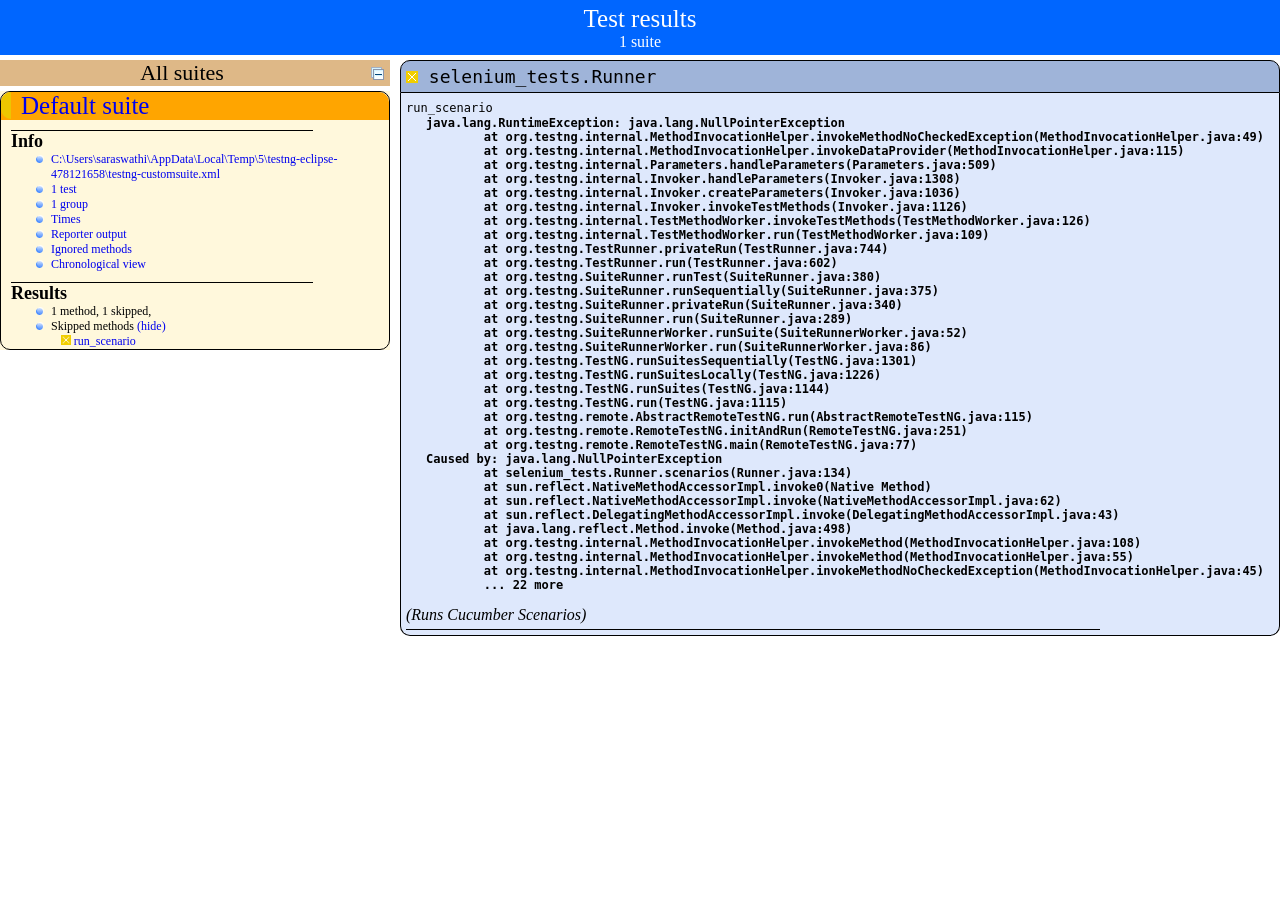
<file: qa/test-output/index.html>
<!DOCTYPE html>

<html>
  <head>
  <meta charset='utf-8'>
  <title>TestNG reports</title>

    <link type="text/css" href="testng-reports.css" rel="stylesheet" />
    <script type="text/javascript" src="jquery-1.7.1.min.js"></script>
    <script type="text/javascript" src="testng-reports.js"></script>
    <script type="text/javascript" src="https://www.google.com/jsapi"></script>
    <script type='text/javascript'>
      google.load('visualization', '1', {packages:['table']});
      google.setOnLoadCallback(drawTable);
      var suiteTableInitFunctions = new Array();
      var suiteTableData = new Array();
    </script>
    <!--
      <script type="text/javascript" src="jquery-ui/js/jquery-ui-1.8.16.custom.min.js"></script>
     -->
  </head>

  <body>
    <div class="top-banner-root">
      <span class="top-banner-title-font">Test results</span>
      <br/>
      <span class="top-banner-font-1">1 suite</span>
    </div> <!-- top-banner-root -->
    <div class="navigator-root">
      <div class="navigator-suite-header">
        <span>All suites</span>
        <a href="#" class="collapse-all-link" title="Collapse/expand all the suites">
          <img class="collapse-all-icon" src="collapseall.gif">
          </img> <!-- collapse-all-icon -->
        </a> <!-- collapse-all-link -->
      </div> <!-- navigator-suite-header -->
      <div class="suite">
        <div class="rounded-window">
          <div class="suite-header light-rounded-window-top">
            <a href="#" class="navigator-link" panel-name="suite-Default_suite">
              <span class="suite-name border-skipped">Default suite</span>
            </a> <!-- navigator-link -->
          </div> <!-- suite-header light-rounded-window-top -->
          <div class="navigator-suite-content">
            <div class="suite-section-title">
              <span>Info</span>
            </div> <!-- suite-section-title -->
            <div class="suite-section-content">
              <ul>
                <li>
                  <a href="#" class="navigator-link " panel-name="test-xml-Default_suite">
                    <span>C:\Users\saraswathi\AppData\Local\Temp\5\testng-eclipse-478121658\testng-customsuite.xml</span>
                  </a> <!-- navigator-link  -->
                </li>
                <li>
                  <a href="#" class="navigator-link " panel-name="testlist-Default_suite">
                    <span class="test-stats">1 test</span>
                  </a> <!-- navigator-link  -->
                </li>
                <li>
                  <a href="#" class="navigator-link " panel-name="group-Default_suite">
                    <span>1 group</span>
                  </a> <!-- navigator-link  -->
                </li>
                <li>
                  <a href="#" class="navigator-link " panel-name="times-Default_suite">
                    <span>Times</span>
                  </a> <!-- navigator-link  -->
                </li>
                <li>
                  <a href="#" class="navigator-link " panel-name="reporter-Default_suite">
                    <span>Reporter output</span>
                  </a> <!-- navigator-link  -->
                </li>
                <li>
                  <a href="#" class="navigator-link " panel-name="ignored-methods-Default_suite">
                    <span>Ignored methods</span>
                  </a> <!-- navigator-link  -->
                </li>
                <li>
                  <a href="#" class="navigator-link " panel-name="chronological-Default_suite">
                    <span>Chronological view</span>
                  </a> <!-- navigator-link  -->
                </li>
              </ul>
            </div> <!-- suite-section-content -->
            <div class="result-section">
              <div class="suite-section-title">
                <span>Results</span>
              </div> <!-- suite-section-title -->
              <div class="suite-section-content">
                <ul>
                  <li>
                    <span class="method-stats">1 method,  1 skipped,  </span>
                  </li>
                  <li>
                    <span class="method-list-title skipped">Skipped methods</span>
                    <span class="show-or-hide-methods skipped">
                      <a href="#" panel-name="suite-Default_suite" class="hide-methods skipped suite-Default_suite"> (hide)</a> <!-- hide-methods skipped suite-Default_suite -->
                      <a href="#" panel-name="suite-Default_suite" class="show-methods skipped suite-Default_suite"> (show)</a> <!-- show-methods skipped suite-Default_suite -->
                    </span>
                    <div class="method-list-content skipped suite-Default_suite">
                      <span>
                        <img width="3%" src="skipped.png"/>
                        <a href="#" class="method navigator-link" panel-name="suite-Default_suite" title="selenium_tests.Runner" hash-for-method="run_scenario">run_scenario</a> <!-- method navigator-link -->
                      </span>
                      <br/>
                    </div> <!-- method-list-content skipped suite-Default_suite -->
                  </li>
                </ul>
              </div> <!-- suite-section-content -->
            </div> <!-- result-section -->
          </div> <!-- navigator-suite-content -->
        </div> <!-- rounded-window -->
      </div> <!-- suite -->
    </div> <!-- navigator-root -->
    <div class="wrapper">
      <div class="main-panel-root">
        <div panel-name="suite-Default_suite" class="panel Default_suite">
          <div class="suite-Default_suite-class-skipped">
            <div class="main-panel-header rounded-window-top">
              <img src="skipped.png"/>
              <span class="class-name">selenium_tests.Runner</span>
            </div> <!-- main-panel-header rounded-window-top -->
            <div class="main-panel-content rounded-window-bottom">
              <div class="method">
                <div class="method-content">
                  <a name="run_scenario">
                  </a> <!-- run_scenario -->
                  <span class="method-name">run_scenario</span>
                  <div class="stack-trace">java.lang.RuntimeException: java.lang.NullPointerException
	at org.testng.internal.MethodInvocationHelper.invokeMethodNoCheckedException(MethodInvocationHelper.java:49)
	at org.testng.internal.MethodInvocationHelper.invokeDataProvider(MethodInvocationHelper.java:115)
	at org.testng.internal.Parameters.handleParameters(Parameters.java:509)
	at org.testng.internal.Invoker.handleParameters(Invoker.java:1308)
	at org.testng.internal.Invoker.createParameters(Invoker.java:1036)
	at org.testng.internal.Invoker.invokeTestMethods(Invoker.java:1126)
	at org.testng.internal.TestMethodWorker.invokeTestMethods(TestMethodWorker.java:126)
	at org.testng.internal.TestMethodWorker.run(TestMethodWorker.java:109)
	at org.testng.TestRunner.privateRun(TestRunner.java:744)
	at org.testng.TestRunner.run(TestRunner.java:602)
	at org.testng.SuiteRunner.runTest(SuiteRunner.java:380)
	at org.testng.SuiteRunner.runSequentially(SuiteRunner.java:375)
	at org.testng.SuiteRunner.privateRun(SuiteRunner.java:340)
	at org.testng.SuiteRunner.run(SuiteRunner.java:289)
	at org.testng.SuiteRunnerWorker.runSuite(SuiteRunnerWorker.java:52)
	at org.testng.SuiteRunnerWorker.run(SuiteRunnerWorker.java:86)
	at org.testng.TestNG.runSuitesSequentially(TestNG.java:1301)
	at org.testng.TestNG.runSuitesLocally(TestNG.java:1226)
	at org.testng.TestNG.runSuites(TestNG.java:1144)
	at org.testng.TestNG.run(TestNG.java:1115)
	at org.testng.remote.AbstractRemoteTestNG.run(AbstractRemoteTestNG.java:115)
	at org.testng.remote.RemoteTestNG.initAndRun(RemoteTestNG.java:251)
	at org.testng.remote.RemoteTestNG.main(RemoteTestNG.java:77)
Caused by: java.lang.NullPointerException
	at selenium_tests.Runner.scenarios(Runner.java:134)
	at sun.reflect.NativeMethodAccessorImpl.invoke0(Native Method)
	at sun.reflect.NativeMethodAccessorImpl.invoke(NativeMethodAccessorImpl.java:62)
	at sun.reflect.DelegatingMethodAccessorImpl.invoke(DelegatingMethodAccessorImpl.java:43)
	at java.lang.reflect.Method.invoke(Method.java:498)
	at org.testng.internal.MethodInvocationHelper.invokeMethod(MethodInvocationHelper.java:108)
	at org.testng.internal.MethodInvocationHelper.invokeMethod(MethodInvocationHelper.java:55)
	at org.testng.internal.MethodInvocationHelper.invokeMethodNoCheckedException(MethodInvocationHelper.java:45)
	... 22 more

</div> <!-- stack-trace -->
                  <em>
(Runs Cucumber Scenarios)                  </em>
                </div> <!-- method-content -->
              </div> <!-- method -->
            </div> <!-- main-panel-content rounded-window-bottom -->
          </div> <!-- suite-Default_suite-class-skipped -->
        </div> <!-- panel Default_suite -->
        <div panel-name="test-xml-Default_suite" class="panel">
          <div class="main-panel-header rounded-window-top">
            <span class="header-content">C:\Users\saraswathi\AppData\Local\Temp\5\testng-eclipse-478121658\testng-customsuite.xml</span>
          </div> <!-- main-panel-header rounded-window-top -->
          <div class="main-panel-content rounded-window-bottom">
            <pre>
&lt;?xml version=&quot;1.0&quot; encoding=&quot;UTF-8&quot;?&gt;
&lt;!DOCTYPE suite SYSTEM &quot;http://testng.org/testng-1.0.dtd&quot;&gt;
&lt;suite guice-stage=&quot;DEVELOPMENT&quot; name=&quot;Default suite&quot;&gt;
  &lt;test verbose=&quot;2&quot; name=&quot;Default test&quot;&gt;
    &lt;classes&gt;
      &lt;class name=&quot;selenium_tests.Runner&quot;/&gt;
    &lt;/classes&gt;
  &lt;/test&gt; &lt;!-- Default test --&gt;
&lt;/suite&gt; &lt;!-- Default suite --&gt;
            </pre>
          </div> <!-- main-panel-content rounded-window-bottom -->
        </div> <!-- panel -->
        <div panel-name="testlist-Default_suite" class="panel">
          <div class="main-panel-header rounded-window-top">
            <span class="header-content">Tests for Default suite</span>
          </div> <!-- main-panel-header rounded-window-top -->
          <div class="main-panel-content rounded-window-bottom">
            <ul>
              <li>
                <span class="test-name">Default test (1 class)</span>
              </li>
            </ul>
          </div> <!-- main-panel-content rounded-window-bottom -->
        </div> <!-- panel -->
        <div panel-name="group-Default_suite" class="panel">
          <div class="main-panel-header rounded-window-top">
            <span class="header-content">Groups for Default suite</span>
          </div> <!-- main-panel-header rounded-window-top -->
          <div class="main-panel-content rounded-window-bottom">
            <div class="test-group">
              <span class="test-group-name">cucumber</span>
              <br/>
              <div class="method-in-group">
                <span class="method-in-group-name">run_scenario</span>
                <br/>
              </div> <!-- method-in-group -->
            </div> <!-- test-group -->
          </div> <!-- main-panel-content rounded-window-bottom -->
        </div> <!-- panel -->
        <div panel-name="times-Default_suite" class="panel">
          <div class="main-panel-header rounded-window-top">
            <span class="header-content">Times for Default suite</span>
          </div> <!-- main-panel-header rounded-window-top -->
          <div class="main-panel-content rounded-window-bottom">
            <div class="times-div">
              <script type="text/javascript">
suiteTableInitFunctions.push('tableData_Default_suite');
function tableData_Default_suite() {
var data = new google.visualization.DataTable();
data.addColumn('number', 'Number');
data.addColumn('string', 'Method');
data.addColumn('string', 'Class');
data.addColumn('number', 'Time (ms)');
data.addRows(1);
data.setCell(0, 0, 0)
data.setCell(0, 1, 'run_scenario')
data.setCell(0, 2, 'selenium_tests.Runner')
data.setCell(0, 3, 0);
window.suiteTableData['Default_suite']= { tableData: data, tableDiv: 'times-div-Default_suite'}
return data;
}
              </script>
              <span class="suite-total-time">Total running time: 0 ms</span>
              <div id="times-div-Default_suite">
              </div> <!-- times-div-Default_suite -->
            </div> <!-- times-div -->
          </div> <!-- main-panel-content rounded-window-bottom -->
        </div> <!-- panel -->
        <div panel-name="reporter-Default_suite" class="panel">
          <div class="main-panel-header rounded-window-top">
            <span class="header-content">Reporter output for Default suite</span>
          </div> <!-- main-panel-header rounded-window-top -->
          <div class="main-panel-content rounded-window-bottom">
          </div> <!-- main-panel-content rounded-window-bottom -->
        </div> <!-- panel -->
        <div panel-name="ignored-methods-Default_suite" class="panel">
          <div class="main-panel-header rounded-window-top">
            <span class="header-content">0 ignored methods</span>
          </div> <!-- main-panel-header rounded-window-top -->
          <div class="main-panel-content rounded-window-bottom">
          </div> <!-- main-panel-content rounded-window-bottom -->
        </div> <!-- panel -->
        <div panel-name="chronological-Default_suite" class="panel">
          <div class="main-panel-header rounded-window-top">
            <span class="header-content">Methods in chronological order</span>
          </div> <!-- main-panel-header rounded-window-top -->
          <div class="main-panel-content rounded-window-bottom">
            <div class="chronological-class">
              <div class="chronological-class-name">selenium_tests.Runner</div> <!-- chronological-class-name -->
              <div class="configuration-class after">
                <img src="failed.png">
                </img>
                <span class="method-name">tear_down</span>
                <span class="method-start">0 ms</span>
              </div> <!-- configuration-class after -->
          </div> <!-- main-panel-content rounded-window-bottom -->
        </div> <!-- panel -->
      </div> <!-- main-panel-root -->
    </div> <!-- wrapper -->
  </body>
</html>
</file>
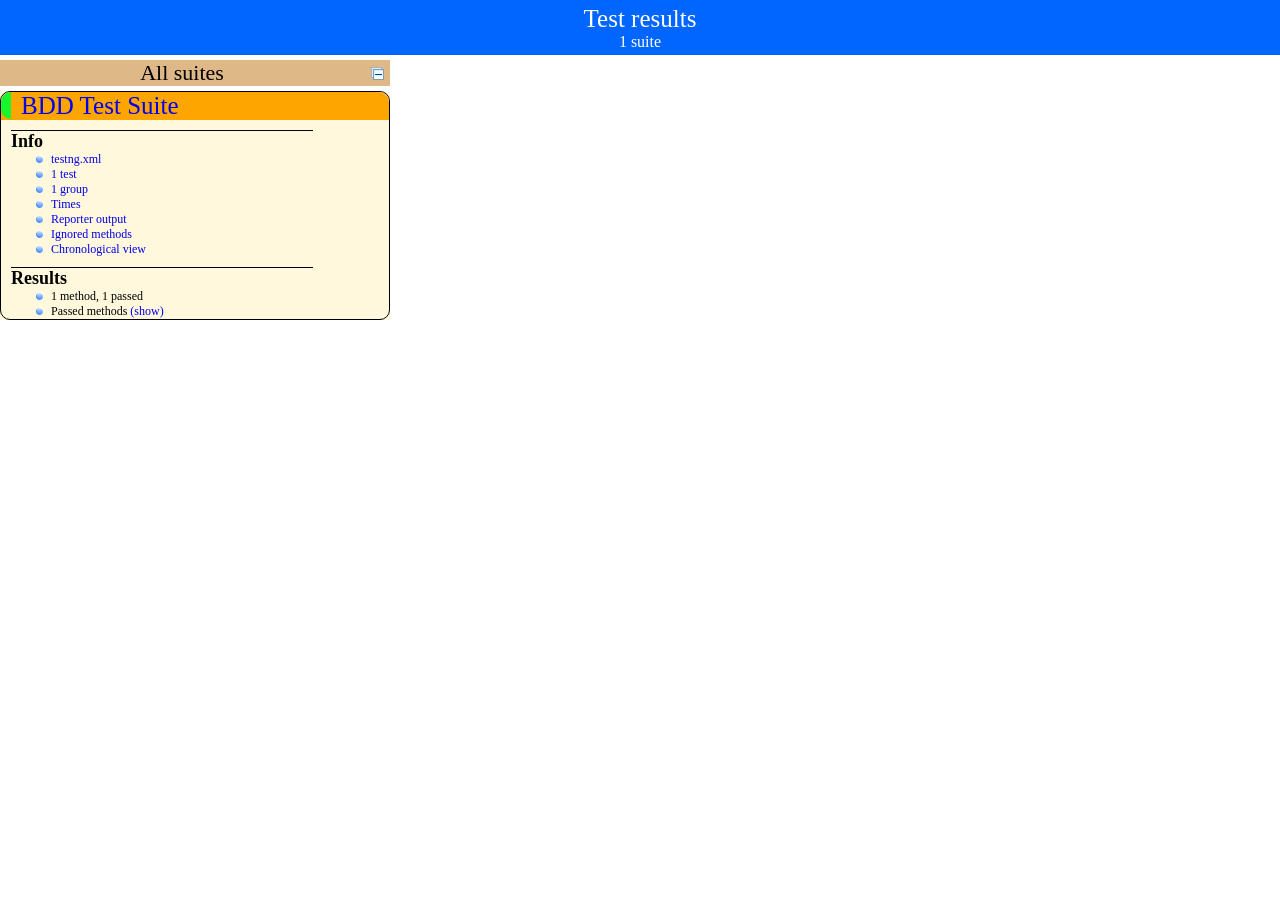
<file: qa1/test-output/index.html>
<!DOCTYPE html>

<html>
  <head>
  <meta charset='utf-8'>
  <title>TestNG reports</title>

    <link type="text/css" href="testng-reports.css" rel="stylesheet" />
    <script type="text/javascript" src="jquery-1.7.1.min.js"></script>
    <script type="text/javascript" src="testng-reports.js"></script>
    <script type="text/javascript" src="https://www.google.com/jsapi"></script>
    <script type='text/javascript'>
      google.load('visualization', '1', {packages:['table']});
      google.setOnLoadCallback(drawTable);
      var suiteTableInitFunctions = new Array();
      var suiteTableData = new Array();
    </script>
    <!--
      <script type="text/javascript" src="jquery-ui/js/jquery-ui-1.8.16.custom.min.js"></script>
     -->
  </head>

  <body>
    <div class="top-banner-root">
      <span class="top-banner-title-font">Test results</span>
      <br/>
      <span class="top-banner-font-1">1 suite</span>
    </div> <!-- top-banner-root -->
    <div class="navigator-root">
      <div class="navigator-suite-header">
        <span>All suites</span>
        <a href="#" class="collapse-all-link" title="Collapse/expand all the suites">
          <img class="collapse-all-icon" src="collapseall.gif">
          </img> <!-- collapse-all-icon -->
        </a> <!-- collapse-all-link -->
      </div> <!-- navigator-suite-header -->
      <div class="suite">
        <div class="rounded-window">
          <div class="suite-header light-rounded-window-top">
            <a href="#" class="navigator-link" panel-name="suite-BDD_Test_Suite">
              <span class="suite-name border-passed">BDD Test Suite</span>
            </a> <!-- navigator-link -->
          </div> <!-- suite-header light-rounded-window-top -->
          <div class="navigator-suite-content">
            <div class="suite-section-title">
              <span>Info</span>
            </div> <!-- suite-section-title -->
            <div class="suite-section-content">
              <ul>
                <li>
                  <a href="#" class="navigator-link " panel-name="test-xml-BDD_Test_Suite">
                    <span>testng.xml</span>
                  </a> <!-- navigator-link  -->
                </li>
                <li>
                  <a href="#" class="navigator-link " panel-name="testlist-BDD_Test_Suite">
                    <span class="test-stats">1 test</span>
                  </a> <!-- navigator-link  -->
                </li>
                <li>
                  <a href="#" class="navigator-link " panel-name="group-BDD_Test_Suite">
                    <span>1 group</span>
                  </a> <!-- navigator-link  -->
                </li>
                <li>
                  <a href="#" class="navigator-link " panel-name="times-BDD_Test_Suite">
                    <span>Times</span>
                  </a> <!-- navigator-link  -->
                </li>
                <li>
                  <a href="#" class="navigator-link " panel-name="reporter-BDD_Test_Suite">
                    <span>Reporter output</span>
                  </a> <!-- navigator-link  -->
                </li>
                <li>
                  <a href="#" class="navigator-link " panel-name="ignored-methods-BDD_Test_Suite">
                    <span>Ignored methods</span>
                  </a> <!-- navigator-link  -->
                </li>
                <li>
                  <a href="#" class="navigator-link " panel-name="chronological-BDD_Test_Suite">
                    <span>Chronological view</span>
                  </a> <!-- navigator-link  -->
                </li>
              </ul>
            </div> <!-- suite-section-content -->
            <div class="result-section">
              <div class="suite-section-title">
                <span>Results</span>
              </div> <!-- suite-section-title -->
              <div class="suite-section-content">
                <ul>
                  <li>
                    <span class="method-stats">1 method,   1 passed</span>
                  </li>
                  <li>
                    <span class="method-list-title passed">Passed methods</span>
                    <span class="show-or-hide-methods passed">
                      <a href="#" panel-name="suite-BDD_Test_Suite" class="hide-methods passed suite-BDD_Test_Suite"> (hide)</a> <!-- hide-methods passed suite-BDD_Test_Suite -->
                      <a href="#" panel-name="suite-BDD_Test_Suite" class="show-methods passed suite-BDD_Test_Suite"> (show)</a> <!-- show-methods passed suite-BDD_Test_Suite -->
                    </span>
                    <div class="method-list-content passed suite-BDD_Test_Suite">
                      <span>
                        <img width="3%" src="passed.png"/>
                        <a href="#" class="method navigator-link" panel-name="suite-BDD_Test_Suite" title="MyRunner.TestRunner" hash-for-method="feature(Free CRM Login Feature)">feature(Free CRM Login Feature)</a> <!-- method navigator-link -->
                      </span>
                      <br/>
                    </div> <!-- method-list-content passed suite-BDD_Test_Suite -->
                  </li>
                </ul>
              </div> <!-- suite-section-content -->
            </div> <!-- result-section -->
          </div> <!-- navigator-suite-content -->
        </div> <!-- rounded-window -->
      </div> <!-- suite -->
    </div> <!-- navigator-root -->
    <div class="wrapper">
      <div class="main-panel-root">
        <div panel-name="suite-BDD_Test_Suite" class="panel BDD_Test_Suite">
          <div class="suite-BDD_Test_Suite-class-passed">
            <div class="main-panel-header rounded-window-top">
              <img src="passed.png"/>
              <span class="class-name">MyRunner.TestRunner</span>
            </div> <!-- main-panel-header rounded-window-top -->
            <div class="main-panel-content rounded-window-bottom">
              <div class="method">
                <div class="method-content">
                  <a name="feature(Free CRM Login Feature)">
                  </a> <!-- feature(Free CRM Login Feature) -->
                  <span class="method-name">feature</span>
                  <span class="parameters">(Free CRM Login Feature)</span>
                  <em>
(Runs Cucumber Feature)                  </em>
                </div> <!-- method-content -->
              </div> <!-- method -->
            </div> <!-- main-panel-content rounded-window-bottom -->
          </div> <!-- suite-BDD_Test_Suite-class-passed -->
        </div> <!-- panel BDD_Test_Suite -->
        <div panel-name="test-xml-BDD_Test_Suite" class="panel">
          <div class="main-panel-header rounded-window-top">
            <span class="header-content">/Users/NaveenKhunteta/Documents/workspace/CucumberTestNG/testng.xml</span>
          </div> <!-- main-panel-header rounded-window-top -->
          <div class="main-panel-content rounded-window-bottom">
            <pre>
&lt;?xml version=&quot;1.0&quot; encoding=&quot;UTF-8&quot;?&gt;
&lt;!DOCTYPE suite SYSTEM &quot;http://testng.org/testng-1.0.dtd&quot;&gt;
&lt;suite thread-count=&quot;1&quot; configfailurepolicy=&quot;continue&quot; guice-stage=&quot;DEVELOPMENT&quot; name=&quot;BDD Test Suite&quot; parallel=&quot;tests&quot;&gt;
  &lt;test thread-count=&quot;1&quot; name=&quot;FREE CRM Test&quot; parallel=&quot;tests&quot;&gt;
    &lt;classes&gt;
      &lt;class name=&quot;MyRunner.TestRunner&quot;/&gt;
    &lt;/classes&gt;
  &lt;/test&gt; &lt;!-- FREE CRM Test --&gt;
&lt;/suite&gt; &lt;!-- BDD Test Suite --&gt;
            </pre>
          </div> <!-- main-panel-content rounded-window-bottom -->
        </div> <!-- panel -->
        <div panel-name="testlist-BDD_Test_Suite" class="panel">
          <div class="main-panel-header rounded-window-top">
            <span class="header-content">Tests for BDD Test Suite</span>
          </div> <!-- main-panel-header rounded-window-top -->
          <div class="main-panel-content rounded-window-bottom">
            <ul>
              <li>
                <span class="test-name">FREE CRM Test (1 class)</span>
              </li>
            </ul>
          </div> <!-- main-panel-content rounded-window-bottom -->
        </div> <!-- panel -->
        <div panel-name="group-BDD_Test_Suite" class="panel">
          <div class="main-panel-header rounded-window-top">
            <span class="header-content">Groups for BDD Test Suite</span>
          </div> <!-- main-panel-header rounded-window-top -->
          <div class="main-panel-content rounded-window-bottom">
            <div class="test-group">
              <span class="test-group-name">cucumber</span>
              <br/>
              <div class="method-in-group">
                <span class="method-in-group-name">feature</span>
                <br/>
              </div> <!-- method-in-group -->
            </div> <!-- test-group -->
          </div> <!-- main-panel-content rounded-window-bottom -->
        </div> <!-- panel -->
        <div panel-name="times-BDD_Test_Suite" class="panel">
          <div class="main-panel-header rounded-window-top">
            <span class="header-content">Times for BDD Test Suite</span>
          </div> <!-- main-panel-header rounded-window-top -->
          <div class="main-panel-content rounded-window-bottom">
            <div class="times-div">
              <script type="text/javascript">
suiteTableInitFunctions.push('tableData_BDD_Test_Suite');
function tableData_BDD_Test_Suite() {
var data = new google.visualization.DataTable();
data.addColumn('number', 'Number');
data.addColumn('string', 'Method');
data.addColumn('string', 'Class');
data.addColumn('number', 'Time (ms)');
data.addRows(1);
data.setCell(0, 0, 0)
data.setCell(0, 1, 'feature')
data.setCell(0, 2, 'MyRunner.TestRunner')
data.setCell(0, 3, 27465);
window.suiteTableData['BDD_Test_Suite']= { tableData: data, tableDiv: 'times-div-BDD_Test_Suite'}
return data;
}
              </script>
              <span class="suite-total-time">Total running time: 27 seconds</span>
              <div id="times-div-BDD_Test_Suite">
              </div> <!-- times-div-BDD_Test_Suite -->
            </div> <!-- times-div -->
          </div> <!-- main-panel-content rounded-window-bottom -->
        </div> <!-- panel -->
        <div panel-name="reporter-BDD_Test_Suite" class="panel">
          <div class="main-panel-header rounded-window-top">
            <span class="header-content">Reporter output for BDD Test Suite</span>
          </div> <!-- main-panel-header rounded-window-top -->
          <div class="main-panel-content rounded-window-bottom">
          </div> <!-- main-panel-content rounded-window-bottom -->
        </div> <!-- panel -->
        <div panel-name="ignored-methods-BDD_Test_Suite" class="panel">
          <div class="main-panel-header rounded-window-top">
            <span class="header-content">0 ignored methods</span>
          </div> <!-- main-panel-header rounded-window-top -->
          <div class="main-panel-content rounded-window-bottom">
          </div> <!-- main-panel-content rounded-window-bottom -->
        </div> <!-- panel -->
        <div panel-name="chronological-BDD_Test_Suite" class="panel">
          <div class="main-panel-header rounded-window-top">
            <span class="header-content">Methods in chronological order</span>
          </div> <!-- main-panel-header rounded-window-top -->
          <div class="main-panel-content rounded-window-bottom">
            <div class="chronological-class">
              <div class="chronological-class-name">MyRunner.TestRunner</div> <!-- chronological-class-name -->
              <div class="configuration-class before">
                <span class="method-name">setUpClass</span>
                <span class="method-start">0 ms</span>
              </div> <!-- configuration-class before -->
              <div class="test-method">
                <span class="method-name">feature(Free CRM Login Feature)</span>
                <span class="method-start">280 ms</span>
              </div> <!-- test-method -->
              <div class="configuration-class after">
                <span class="method-name">tearDownClass</span>
                <span class="method-start">27748 ms</span>
              </div> <!-- configuration-class after -->
          </div> <!-- main-panel-content rounded-window-bottom -->
        </div> <!-- panel -->
      </div> <!-- main-panel-root -->
    </div> <!-- wrapper -->
  </body>
</html>
</file>
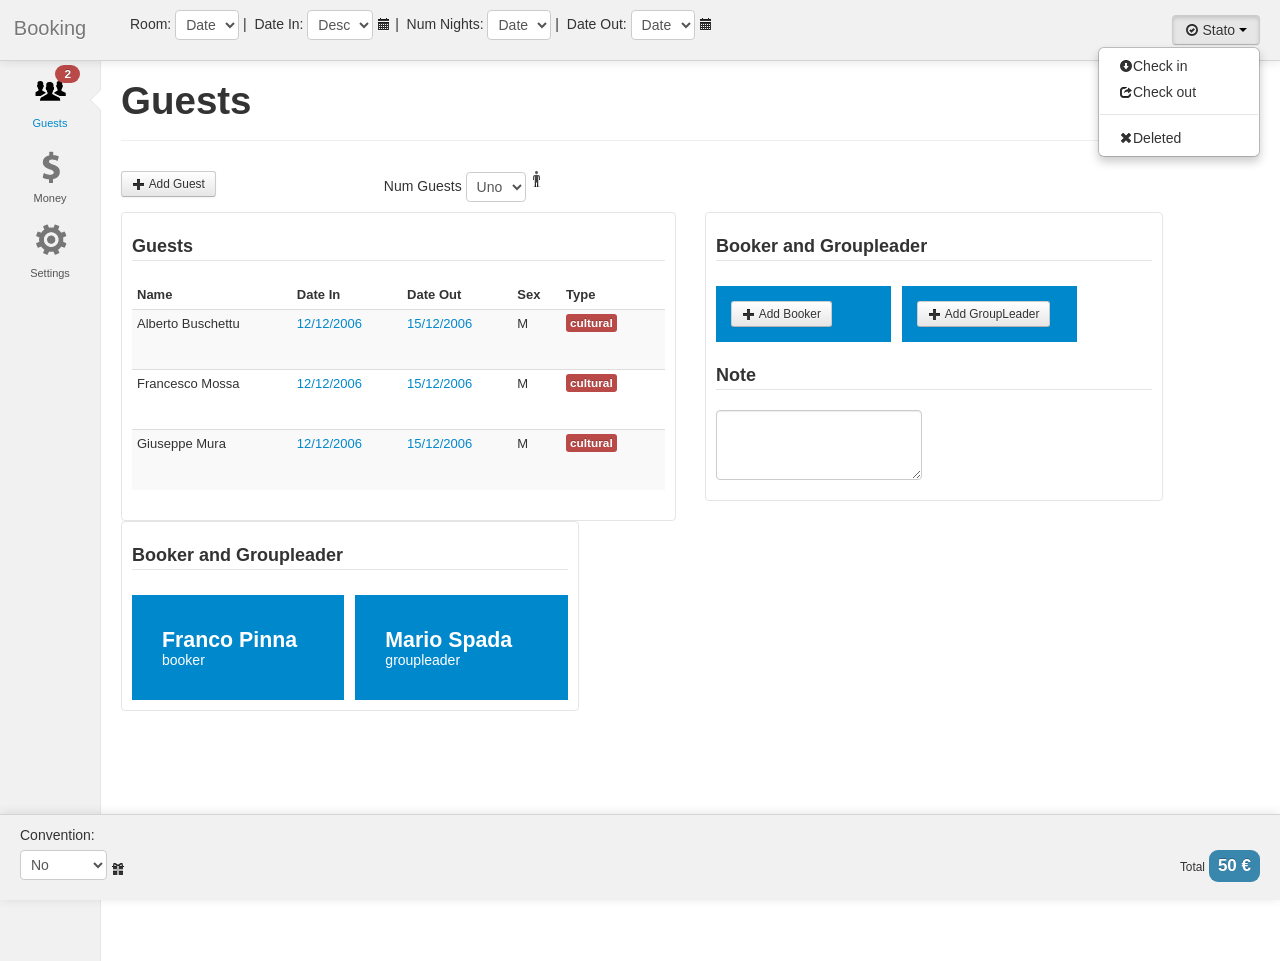
<file: webroot/functunit-ui-booking.html>
<html>
<head>
    <link rel="stylesheet" type="text/css" href="js/funcunit/qunit/qunit.css" />
	<link href="css/bootstrap.min.css" rel="stylesheet">
	<link href="http://wbpreview.com/previews/WB0L805L0/css/bootstrap-responsive.css" rel="stylesheet">
	
    <!-- Change SRC to point to your copy of funcunit.js -->
	<script type='text/javascript' src='js/funcunit/funcunit.js'></script>
	<script src="http://code.jquery.com/jquery-1.9.1.min.js"></script>	<!--<script type='text/javascript' src='http://ajax.googleapis.com/ajax/libs/jqueryui/1.7.2/jquery-ui.min.js'></script>-->
	<script type='text/javascript' src='js/lib/jquery-ui-1.8.9.custom.min.js'></script>
	<script type='text/javascript' src="js/lib/jquerymx-1.0.custom.js"></script>
	<script type='text/javascript' src='js/lib/ftod.js'></script>
	<script type="text/javascript" src="js/lib/jstree/jquery.jstree.js"></script>
	<script type='text/javascript' src='js/lib/jquery.form.js'></script>
	<script type='text/javascript' src="js/lib/jquery.i18n.js"></script>
	<script type='text/javascript' src="js/lib/underscore-min.js"></script>
	<script type='text/javascript' src="js/lib/backbone.js"></script>
	<script type='text/javascript' src="js/lib/mustache.js"></script>
	<script type='text/javascript' src='js/lib/jquery.overlay.min.js'></script>
	<script type='text/javascript' src='js/lib/jquery.colorbox.js'></script>
	<script type='text/javascript' src='js/lib/jquery.slimscroll.min.js'></script>
	<script type='text/javascript' src="js/lib/bootstrap.min.js"></script>
	<!-- Change SRC to point to your test.js -->
	<script type='text/javascript'>
    // This view turns a Booking model into HTML. Will create LI elements.
    $(document).ready( function(){
    var BookingView = Backbone.View.extend({
        tagName: 'div',

        events:{
            'click': 'toggleBooking'
        },

        initialize: function(){

            // Set up event listeners. The change backbone event
            // is raised when a property changes (like the checked field)
			this.indexTemplate = $("#sectionGuests");
            //this.listenTo(this.model, 'change', this.render);
            this.render();
        },

        render: function(){

            // Create the HTML

			
            $(this.el).html(Mustache.to_html(this.indexTemplate.html(), {}));
            
            // Returning the object is a good practice
            // that makes chaining possible
            return this;
        },

        toggleBooking: function(){
            //this.model.toggle();
        }
    });

    // The main view of the application
    var App = Backbone.View.extend({

        // Base the view on an existing element
        el: $('.main-container'),

        initialize: function(){
			/*
            // Cache these selectors
            this.total = $('#total span');
            this.list = $('#Bookings');

            // Listen for the change event on the collection.
            // This is equivalent to listening on every one of the 
            // Booking objects in the collection.
            this.listenTo(Bookings, 'change', this.render);

            // Create views for every one of the Bookings in the
            // collection and add them to the page

            services.each(function(Booking){

                var view = new BookingView({ model: Booking });
                this.list.append(view.render().el);

            }, this);	
            */
            // "this" is the context in the callback
            this.render();
        },

        render: function(){

            // Calculate the total order amount by agregating
            // the prices of only the checked elements
			/*
            var total = 0;

            _.each(Bookings.getChecked(), function(elem){
                total += elem.get('price');
            });

            // Update the total price
            this.total.text('$'+total);
			*/
			var view = new BookingView({});
			this.el.empty().append(view.el);
			/*********** BOOTSTRAP APPLICATION *************/
			
			// Init upload modal
	$('#modalGuest').modal({
		show: false
	});
			
	$('#modalDelete').modal({
		show: false
	});

	// Auto hide more button if sidebar is not full
	$('#btn-more').hide();

	// Apply bootstrap button plugin
	$('.btn').button();


	// Handle view more button for left sidebar
	$('#btn-more').bind('click', function(e){
		e.preventDefault();

		var _this = $(this);

		if($('.m-sidebar-collapsed .nav li').length == 0) {
			return false;
		}

		if(_this.data('isShow') != undefined && _this.data('isShow')) {
			_this.data({isShow: false});
			$('.m-sidebar-collapsed').fadeOut(); return false;
		}

		_this.data({isShow: true});

		var _offset = $(this).find('img').offset();

		$('.m-sidebar-collapsed').css({
			'top': _offset.top - 15 - window.scrollY + 'px',
			'left': _offset.left + 60 + 'px'
		}).fadeIn();
	});

	// get window inner height
	_windowInnerHeight = $(window).innerHeight();
	// get init main container height
	_mainContainerHeight = $('.main-container').innerHeight();

	function updateMainContainerHeight() {
		// Try to update main container height with available browser height
		if($('.sidebar').innerHeight() > _mainContainerHeight) {
			$('.main-container').css({
				height: $('.sidebar').innerHeight()
			});
		} else {
			$('.main-container').css({
				height: 'auto'
			});
		}
	}

	$(window).bind('resize', function(e){

		updateMainContainerHeight();

		$('.m-sidebar-collapsed').fadeOut();
		$('#btn-more').data({isShow: false});

		
		if($(window).innerWidth() <= 768) {
			pushSideBarItem($('.m-sidebar-collapsed .nav li').length);
			return false;
		}

		var _itemsCount = ($(window).innerHeight() - 60) / 76;
			_itemsCount = parseInt(_itemsCount, 10);

		// Get current sidebar length
		var _currSideBarLength = $('.sidebar .nav li').length;

		if(_itemsCount < 2 ) {
			_itemsCount = 2;
		}

		if(_currSideBarLength == _itemsCount) {
			return false;
		}


		if(_currSideBarLength > _itemsCount) {
			// Pop out
			popSideBarItem(_currSideBarLength - _itemsCount);
		} else {
			// Push in
			pushSideBarItem(_itemsCount - _currSideBarLength);
		}

		$('#btn-more').toggle($('.m-sidebar-collapsed .nav li').length > 0);

		if(_currSideBarLength == _itemsCount) {
			return false;
		}
	}).trigger('resize');

	function popSideBarItem(items) {

		_currSideBar = $('.sidebar .nav li');

		for(var i = _currSideBar.length - 2, iCount = 0; iCount < items; i--,iCount++){
			$('.m-sidebar-collapsed .nav').prepend(_currSideBar[i]);
		}
	}

	function pushSideBarItem(items) {
		_collapseSideBar = $('.m-sidebar-collapsed .nav li');

		for(var i = 0, iCount = 0; iCount < items; i++, iCount++) {
			$('#btn-more').parents('li').before(_collapseSideBar[i]);
		}
	}
			 $('.btn').button();
			 $('.dropdown-toggle').dropdown();
			 $('.box-edit, .table-condensed tbody tr').hover( function (e) {
				 $(e.currentTarget).find('.btn-group').fadeIn();
			 },
			 function (e) {
				 $(e.currentTarget).find('.btn-group').hide();
			 })

			 
			   var baseURL = '/rest/';
        //load content for first tab and initialize
            $('.nav-stacked').tab(); //initialize tabs
  
        $('.nav-stacked > li > a').click(function(e) {    
           var pattern=/#.+/gi //use regex to get anchor(==selector)
           if( $(e.currentTarget).attr("href").match(pattern) ){
               var contentID = $(e.currentTarget).attr("href").match(pattern)[0]; //get anchor         
				
               //load content for selected tab
               if(contentID != null){
            	   $("li").removeClass("active");
            	   $(this).parent("li").addClass("active");
            	   $('.main-container').html($("#section" + contentID.replace('#','')).html());
            	   //$('.nav-stacked').tab();

            	   /*
                   $('.main-container').load(baseURL+contentID.replace('#',''), function(){
                       $('.nav-stacked').tab(); //reinitialize tabs
                   });*/
               }
           }


        });
        
        $('.delGuest').bind('click', function(e) {
        			$('#modalDelete').modal('show');        		
        });  
        
        $('#addBooker, #addGroupLeader').bind('click', function(e) {
            /*	$('#modalGuest').modal({
            		show: false
            	}); */  	
            			$('#modalGuest > .modal-body').load("goUpdateGuestsFromPlanner.action?sect=guests&callback=setbooker&housed=false").parent('#modalGuest').modal('show');        		
            });  
        $("#numGuests").bind('change',function(e){
        	var value = $(this).val();
        		$("#numGuestsIcon").fadeOut(1000).attr('class', '').fadeIn(1000).addClass("people-" + value); 
    
        });
        
        	/************ END BOOTSTRAP APPLICATION **********/

            return this;
        }
    });

    new App();
    
    
    

});

	</script>
	<title>Locanda Test Booking UI</title>
</head>
<body>
	<div id="main">
	<div class="navbar navbar-fixed-top m-header">
		<div class="navbar-inner m-inner">
			<div class="container-fluid">
				<a href="./index.html" class="brand m-brand">Booking</a>
				
				<button data-target=".nav-collapse" data-toggle="collapse" class="btn btn-navbar" type="button">
		            <span class="icon-bar"></span>
		            <span class="icon-bar"></span>
		            <span class="icon-bar"></span>
		        </button>
		        
				<div class="nav-collapse collapse">

					<form class="form-inline span7">
									<label>Room: </label>
									<select>
										<option>Date</option>
										<option>Total</option>
									</select>
									|&nbsp;
									<label>Date In:</label>
									<select>
										<option>Desc</option>
										<option>Asc</option>
									</select>
									<i class="icon-calendar"></i>
									|&nbsp;
									<label>Num Nights: </label>
									<select>
										<option>Date</option>
										<option>Total</option>
									</select>
									|&nbsp;
									<label>Date Out: </label>
									<select>
										<option>Date</option>
										<option>Total</option>
									</select>
									<i class="icon-calendar"></i>
				</form>

					<div class="btn-group pull-right open">
				        <a href="#" data-toggle="dropdown" class="btn dropdown-toggle">
			          		<i class="icon-ok-circle"></i> Stato
			          		<span class="caret"></span>
				        </a>
				        <ul class="dropdown-menu">
			          		<li><a href="#"><i class="icon-circle-arrow-down"></i>Check in</a></li>
			          		<li><a href="#"><i class="icon-share"></i>Check out</a></li>
	 		 				<li class="divider"></li>
			          		<li><a href="login.html"><i class="icon-remove"></i>Deleted</a></li>
				        </ul>
			      	</div>
	          	</div>
			</div>
		</div>
	</div>

<div class="m-top"></div>

<aside class="sidebar">
		<ul class="nav nav-tabs nav-stacked" data-tabs="tabs">
		<!--	<li class="active">
				<a href="#index">
					<div>
						<div class="ico">
							<img src="./images/ico/ico-home.png">
						</div>
						<div class="title">
							Home
						</div>
					</div>

					<div class="arrow">
						<div class="bubble-arrow-border"></div>
						<div class="bubble-arrow"></div>
					</div>
				</a>
			</li>
			-->
			<li  class="active">
				<a href="#Guests">
					<span class="badge badge-important m-badge-notification">2</span>
					<div>
						<div class="ico">
							<img src="./images/ico/ico-user.gif">
						</div>
						<div class="title">
							Guests
						</div>
					</div>

					<div class="arrow">
						<div class="bubble-arrow-border"></div>
						<div class="bubble-arrow"></div>
					</div>
				</a>
			</li>
			<li>
				<a href="#Money">
					<div>
						<div class="ico">
							<img src="./images/ico/ico-order.gif">
						</div>
						<div class="title">
							Money
						</div>
					</div>
					<div class="arrow">
						<div class="bubble-arrow-border"></div>
						<div class="bubble-arrow"></div>
					</div>
				</a>
			</li>
<li>
				<a href="#Settings">
					<div>
						<div class="ico">
							<img src="./images/ico/ico-setting.gif">
						</div>
						<div class="title">
							Settings
						</div>
					</div>
					<div class="arrow">
						<div class="bubble-arrow-border"></div>
						<div class="bubble-arrow"></div>
					</div>
				</a>
			</li>
			<li class="">
				<a id="btn-more" href="#" style="display: block;">
					<div>
						<div class="ico">
							<img src="./images/ico/ico-more.png">
						</div>
						<div class="title">
							More
						</div>
					</div>
				</a>

			</li>
	    </ul>
	</aside>
<div class="main-container" style="height: auto;">






</div>

<div class="navbar navbar-fixed-bottom m-header">
		<div class="navbar-inner m-inner">
			<div class="container-fluid">
				<form class="form#Money-inline">
									<label>Convention: </label>
									<select>
										<option>No</option>
										<option>Summer</option>
									</select>
									<i class="icon-gift"></i>
				<div class="pull-right">
					<small>Total</small>
					<span class="badge badge-info big-badge">50 &euro;</span>
				</div>      
				<div class="nav-collapse collapse">
	          	</div>
			</div>
			</div>
		</div>
	</div>
<!-- modals -->
<div id="modalGuest" class="modal hide fade" tabindex="-1" role="dialog" aria-labelledby="myModalLabel" aria-hidden="true">
<div class="modal-header">
<button type="button" class="close" data-dismiss="modal" aria-hidden="true">X</button>
<h3 id="myModalLabel">Guests</h3>
</div>
<div class="modal-body">
<p>Guests</p>
</div>
<div class="modal-footer">
<!--<button class="btn" data-dismiss="modal" aria-hidden="true">Close</button>
<button class="btn btn-primary">Save changes</button>-->
</div>
</div>


    <div id="modalDelete" class="modal hide fade">
    <div class="modal-header">
    <button type="button" class="close" data-dismiss="modal" aria-hidden="true">&times;</button>
    <h3>Modal header</h3>
    </div>
    <div class="modal-body">
    <p>Would you like to delete it?</p>
    </div>
    <div class="modal-footer">
    <a href="#" class="btn">No</a>
    <a href="#" class="btn btn-danger">Yes</a>
    </div>
    </div>

	
	
	</div>

<script id="sectionGuests" type="text/x-handlebars-template">


		<div class="container-fluid">
			<section>
				<div class="page-header">
					<h1>Guests</h1>
				</div>

<div class="row-fluid">
<div class="control-group form-inline">
<div class="span3">
	<button class="btn btn-small"><i class="icon-plus"></i> Add Guest </button>
</div>
<label>Num Guests</label>
	<select id="numGuests" data-toggle="tooltip" title="Scegli Numero ospiti">
		<option value="1">Uno</option>
		<option value="2">Due</option>
		<option value="3">Tre</option>
	</select>
<span id="numGuestsIcon" data-toggle="tooltip" data-original-title="Numero di Ospiti" class="people-1"></span>
</div>
</div>
<div class="row-fluid">
					<div class="span6 m-widget">
						<div class="m-widget-header">
							<h3>Guests</h3>
						</div>
						<div class="m-widget-body">
							<table class="table table-striped table-condensed">
								<thead>
									<tr>
										<th>Name</th>
										<th>Date In</th>
										<th>Date Out</th>
										<th>Sex</th>
										<th>Type</th>
										<th></th>
									</tr>
								</thead>
								<tbody>
									<tr>
										<td class="largeColumn">Alberto Buschettu
										<br>
											<div class="btn-group" style="display:none;">
												<button class="btn btn-small"><i class="icon-eye-open"></i> View</button>
												<button class="btn btn-small delGuest"><i class="icon-trash"></i> Delete</button>
											</div>	
										</td>
										<td><a href="#">12/12/2006</a></td>
										<td><a href="#">15/12/2006</a></td>
										<td>M</td>
										<td><span class="label label-important">cultural</span></td>
										<td class="tr">							
										</td>
									</tr>
									<tr>
										<td class="largeColumn">Francesco Mossa
										<br>
											<div class="btn-group" style="display:none;">
												<button class="btn btn-small"><i class="icon-eye-open"></i> View</button>
												<button class="btn btn-small delGuest"><i class="icon-trash"></i> Delete</button>
											</div>	
										</td>
										<td><a href="#">12/12/2006</a></td>
										<td><a href="#">15/12/2006</a></td>
										<td>M</td>
										<td><span class="label label-important">cultural</span></td>
										<td class="tr">							
										</td>
											<div class="btn-group" style="display:none;">
												<button class="btn btn-small"><i class="icon-eye-open"></i> View</button>
												<button class="btn btn-small"><i class="icon-trash"></i> Delete</button>
											</div>	
									</tr>
									<tr>
										<td class="largeColumn">Giuseppe Mura		
											<br>
											<div class="btn-group" style="display:none;">
												<button class="btn btn-small"><i class="icon-eye-open"></i> View</button>
												<button class="btn btn-small delGuest"><i class="icon-trash"></i> Delete</button>
											</div>	
										</td>
										<td><a href="#">12/12/2006</a></td>
										<td><a href="#">15/12/2006</a></td>
										<td>M</td>
										<td><span class="label label-important">cultural</span></td>
										<td class="tr">								
										</td>
											<div class="btn-group" style="display:none;">
												<button class="btn btn-small"><i class="icon-eye-open"></i> View</button>
												<button class="btn btn-small"><i class="icon-trash"></i> Delete</button>
											</div>	
									</tr>
								</tbody>
							</table>
					</div>
				</div>
					<div class="span5 m-widget">
						<div class="m-widget-header">
							<h3>Booker and Groupleader</h3>
						</div>

						<div class="m-widget-body">
							<div class="row-fluid">
								<div class="span5 m-stats-item" href="#">
									<button id="addBooker" class="btn btn-small"><i class="icon-plus"></i> Add Booker </button>
								</div>

								<div class="span5 m-stats-item" href="#">
									<button id="addGroupLeader" class="btn btn-small"><i class="icon-plus"></i> Add GroupLeader </button>
								</div>
	
							</div>
	
						</div>

						<div class="m-widget-header">
							<h3>Note</h3>
						</div>
						<div class="m-widget-body">
							<div class="row-fluid">
							<textarea rows="3" cols="20"></textarea>
							</div>
	
						</div>

					</div>
				</div>


				<div class="row-fluid">

				<div class="span5 m-widget">
						<div class="m-widget-header">
							<h3>Booker and Groupleader</h3>
						</div>

						<div class="m-widget-body">
							<div class="row-fluid">
								<div class="span6 m-stats-item box-edit">
								<a class="span12 m-stats-item" href="#">
									<span class="m-stats-val">Franco Pinna</span>
									booker
								</a>
								<div class="btn-group" style="display:none;">
										<button class="btn btn-small"><i class="icon-pencil"></i> Edit</button>
										<button class="btn btn-small"><i class="icon-eye-open"></i> View</button>
										<button class="btn btn-small"><i class="icon-trash"></i> Delete</button>
								</div>
								</div>

								<div class="span6 m-stats-item box-edit">
								<a class="span12 m-stats-item" href="#">
									<span class="m-stats-val">Mario Spada</span>
									groupleader
								</a>
								<div class="btn-group" style="display:none;">
										<button class="btn btn-small"><i class="icon-pencil"></i> Edit</button>
										<button class="btn btn-small"><i class="icon-eye-open"></i> View</button>
										<button class="btn btn-small"><i class="icon-trash"></i> Delete</button>
								</div>
								</div>
	
							</div>
	
						</div>
					</div>




</div>

				</section>
				</div>


</script>


<script id="sectionMoney" type="text/x-handlebars-template">
<div class="container-fluid">
<section>
<div class="page-header">
	<h1>Money</h1>
</div>

<div class="row-fluid">
<div class="control-group form-inline">
<div class="span6">
<button class="btn btn-small"><i class="icon-plus"></i> Add Payment </button>
<p></p>
</div>
<div class="span6">
<button class="btn btn-small"><i class="icon-plus"></i> Add Adjustment </button>
</div>
</div>
</div>
<div class="row-fluid">
	<div class="span6 m-widget">
		<div class="m-widget-header">
			<h3>Payments</h3>
		</div>
		<div class="m-widget-body">
			<table class="table table-striped table-condensed">
				<thead>
					<tr>
						<th>Description</th>
						<th>Date</th>
						<th>Amount</th>
						<th></th>
					</tr>
				</thead>
				<tbody>
					<tr>
						<td class="largeColumn">Send
						<br>
							<div class="btn-group" style="display:none;">
								<button class="btn btn-small"><i class="icon-eye-open"></i> View</button>
								<button class="btn btn-small delGuest"><i class="icon-trash"></i> Delete</button>
							</div>	
						</td>
						<td><a href="#">12/12/2006</a></td>
						<td>30</td>
						<td class="tr">							
						</td>
					</tr>
				</tbody>
			</table>
	</div>
</div>


<div class="span6 m-widget">
		<div class="m-widget-header">
			<h3>Adjustments</h3>
		</div>
		<div class="m-widget-body">
			<table class="table table-striped table-condensed">
				<thead>
					<tr>
						<th>Description</th>
						<th>Date</th>
						<th>Amount</th>
						<th></th>
					</tr>
				</thead>
				<tbody>
					<tr>
						<td class="largeColumn">Send
						<br>
							<div class="btn-group" style="display:none;">
								<button class="btn btn-small"><i class="icon-eye-open"></i> View</button>
								<button class="btn btn-small delGuest"><i class="icon-trash"></i> Delete</button>
							</div>	
						</td>
						<td><a href="#">12/12/2006</a></td>
						<td>30</td>
						<td class="tr">							
						</td>
					</tr>
				</tbody>
			</table>
	</div>
</div>



</div>


<div class="row-fluid m-fluid">

<div class="span5 m-widget">
		<div class="m-widget-header">
			<h3>Credit Card</h3>
		</div>

		<div class="m-widget-body">
			<div class="row-fluid">
				<div class="span6 m-stats-item box-edit">
				<a class="span12 m-stats-item" href="#">
					<span class="m-stats-val">Visa</span>
					2344XXXXXXXXXXXX
				</a>
				<div class="btn-group" style="display:none;">
						<button class="btn btn-small"><i class="icon-pencil"></i> Edit</button>
						<button class="btn btn-small"><i class="icon-eye-open"></i> View</button>
						<button class="btn btn-small"><i class="icon-trash"></i> Delete</button>
				</div>
				</div>

			</div>

		</div>
	</div>




</div>

</section>
</div>
</script>

<script id="sectionSettings" type="text/x-handlebars-template">
<div class="container-fluid">
<section>
<div class="page-header">
	<h1>Settings</h1>
</div>

<div class="row-fluid">
<div class="control-group form-inline">
<div class="span3">
<button class="btn btn-small"><i class="icon-plus"></i> Add Extra </button>
<p></p>
</div>
</div>
</div>
<div class="row-fluid">
	<div class="span6 m-widget">
		<div class="m-widget-header">
			<h3>Extras</h3>
		</div>
		<div class="m-widget-body">
			<table class="table table-striped table-condensed">
				<thead>
					<tr>
						<th>Description</th>
						<th>Date</th>
						<th>Amount</th>
						<th>Type</th>
					</tr>
				</thead>
				<tbody>
					<tr>
						<td class="largeColumn">jacuzzi
						<br>
							<div class="btn-group" style="display:none;">
								<button class="btn btn-small"><i class="icon-eye-open"></i> View</button>
								<button class="btn btn-small delGuest"><i class="icon-trash"></i> Delete</button>
							</div>	
						</td>
						<td><a href="#">12/12/2006</a></td>
						<td>30</td>
						<td class="tr">
						Per person							
						</td>
					</tr>
				</tbody>
			</table>
	</div>
</div>
</div>
</section>
</div>
</script>
<style>

body{
	background-color: #F1F1F1;	
}

form{
	margin: 0;
}

select{
	width: auto;
}
h3 {
    font-size: 18px;
    line-height: 27px;
}
.table {
    font-size: 13px;
}

.m-inner{
	background-image: none;
	background-color: #F1F1F1 !important;
	padding: 10px 0;
	box-shadow: none;
	-webkit-box-shadow: none;
	-moz-box-shadow: none;
}

.m-inner .nav > li > a{
	color: #555;
}

.m-inner .nav .active > a, .m-inner .nav .active > a:hover{
	color: white;
	background-color: #08c;
}

.m-inner .nav > li > a:hover{
	color: #08c;
	text-decoration: none;
	/*background-color: #08c;*/
}

.m-top{
	height: 60px;
}

.m-search{
	padding: 5px 5px 5px 0px;
	margin-left: 0px;
}

.sidebar{
	width: 100px;
	float: left;
	height: 100%;
	position: fixed;
	left: 0;
	top: 60px;
	background-color: #F1F1F1;
	border-right: 1px solid #E5E5E5;
}

.sidebar .nav{
	margin-bottom: 0;
	position: relative;
}

.sidebar .nav li{
	width: 100%;
	margin-left:0;
}

.sidebar .nav-tabs > li > a:hover,
.sidebar .nav-tabs > li.active > a{
	background: none;
	color: #08C !important;
}

.sidebar .nav-tabs > li.active .arrow{
	display: block !important;
}

.sidebar .nav-tabs.nav-stacked > li > a {
	position: relative;
	border: none;
	border-radius: none;
	-webkit-border-radius: none;
	-moz-border-radius: none;
	text-align: center;
	font-size: 11px;
	height: 60px;
	display: block;
	color: #555;
}
.sidebar .nav-tabs.nav-stacked > li.active img,
.sidebar .nav-tabs.nav-stacked > li > a:hover img{
	opacity: 1;
	-moz-opacity: 1;
	filter:alpha(opacity=1);
}

.sidebar .nav-tabs.nav-stacked > li > a img{
	display: inline;
	opacity: 0.5;
	-moz-opacity: 0.5;
	filter:alpha(opacity=5);
}

.sidebar .nav-tabs.nav-stacked > li:first-child > a{
	border-radius: 0 !important;
	-webkit-border-radius: none !important;
	-moz-border-radius: none !important;	
}

.sidebar .nav-tabs.nav-stacked > li:last-child > a{
	border-radius: 0 !important;
	-webkit-border-radius: none !important;
	-moz-border-radius: none !important;
}

.main-container{
	background-color: white;
	min-height: 800px;
	margin-left: 100px;
	border-top: 1px solid #E5E5E5;
	border-left: 1px solid #E5E5E5;
}

.m-login-container{
	background-color: white;
	margin-top: 20px;
	padding-bottom: 20px;
	border: 1px solid #999;
	border: 1px solid rgba(0, 0, 0, 0.3);
	*border: 1px solid #999;
	-webkit-border-radius: 6px;
	-moz-border-radius: 6px;
	border-radius: 6px;
	-webkit-box-shadow: 0 3px 7px rgba(0, 0, 0, 0.3);
	-moz-box-shadow: 0 3px 7px rgba(0, 0, 0, 0.3);
	box-shadow: 0 3px 7px rgba(0, 0, 0, 0.3);
	-webkit-background-clip: padding-box;
	-moz-background-clip: padding-box;
	background-clip: padding-box;
}

.m-brand {
	text-align: center;
	width: 100px;
	padding: 8px 0px 12px !important;
}

.arrow{
	display: none;
}

.bubble-arrow-border{
	border-color: transparent #E5E5E5 transparent transparent;
	border-style: solid;
	border-width: 10px;
	height:0;
	width:0;
	position:absolute;
	top: 30px;
	right: 0px;
}

.bubble-arrow{
	border-color: transparent #FFF transparent transparent;
	border-style: solid;
	border-width: 10px;
	height:0;
	width:0;
	position:absolute;
	top: 30px;
	right: -1px;
}

.m-fluid{
	margin: 10px 0;
}

.m-widget{
	border: 1px solid #E5E5E5;
	border-radius: 4px;
	-webkit-border-radius: 4px;
	-moz-border-radius: 4px;
	padding: 5px;
}

.m-widget-header{
	padding: 5px;
}

.m-widget-header h3	{
	border-bottom: 1px solid #E5E5E5;
	color: #333;
}

.m-widget-body{
	padding: 5px;
}

.tc{
	text-align: center !important;
}

.tl{
	text-align: left !important;
}

.tr{
	text-align: right !important;
}

.m-stats-item{
	padding: 15px;
	margin-top: 5px;
	background-color: #08C;
	color: white;
	text-decoration: none !important;
}

a.m-stats-item:hover{
	text-decoration: none;
	color: white;
}

.m-stats-val{
	display: block;
	font-size: 16pt;
	font-weight: bold;
}
/* M color set */
.m-color-1{
	color: #E5E5E5;
}
.m-color-2{
	color: #555;
}
.m-color-3{
	color: #08C;
}

.m-color-4{
	color: #5FD3B3;
}

.geo_chart{
	padding: 15px;
	height: 450px;
}

.m-sidebar-collapsed{
	display: none;
	position: fixed;
	z-index: 9999;
}

.m-sidebar-collapsed ul > li > a{
	background-color: white !important;
	text-align: center;
	color: #555;
}

.m-sidebar-collapsed ul > li > a:hover,
.m-sidebar-collapsed ul > li.active > a{
	color: #08c !important;
}

.m-sidebar-collapsed ul > li > a:hover img{
	opacity: 1;
	-moz-opacity: 1;
	filter:alpha(opacity=1);
}
.m-sidebar-collapsed ul li img{
	opacity: 0.5;
	-moz-opacity: 0.5;
	filter:alpha(opacity=5);
}

.m-sidebar-collapsed ul{
	background-color: white;
	border: 1px solid #E5E5E5;
	border-radius: 4px;
	-webkit-border-radius: 4px;
	-moz-border-radius: 4px;
}

.m-sidebar-collapsed .arrow-border{
	border-color: transparent #969696 transparent transparent;
	border-style: solid;
	border-width: 10px;
	height:0;
	width:0;
	position:absolute;
	top: 30px;
	left: -19px;
}

.m-sidebar-collapsed .arrow-inner{big-badge
	border-color: transparent #FFF transparent transparent;
	border-style: solid;
	border-width: 10px;
	height:0;
	width:0;
	position:absolute;
	top: -10px;
	left: -10px;
}

.m-badge-notification{
	position: absolute;
	top: 5px;
	right: 20px;
	z-index: 1000;
}

.m-botton-group{
	margin-bottom: 10px
}

.m-upload-add{
	text-align: center;
}

.m-progress{
	margin-top: 5px;
	margin-bottom: 0px;
}

.m-media-container li{
	position: relative;
}

.m-media-container li:hover .m-media-action{
	display: block;	
}

.m-media-action{
	display: none;
	position: absolute;
	top: 25%;
	left: 0;
	width: 100%;
	text-align: center;
	background-color: #E5E5E5;
	padding: 5px 0px;
}

/*Icon set*/
.the-icons {
	margin-left: 0;
	list-style: none;
}

.m-icon {
	background: url(./images/ico/glyphicons.png) no-repeat left top transparent;
	height: 45px;
	width: 45px;
	display: block;
}

.m-icon.upload {
	background-position: -40px -950px;
}

.m-icon.download {
	background-position: 8px -950px;
}

.m-icon.refresh {
	background-position: -85px -375px;
}

.m-icon.shuffle {
	background-position: -135px -375px;	
}

.m-icon.shopping-cart {
	background-position: -90px -950px;
}

@media (max-width: 768px){
	.sidebar{
		width: 100%;
		position: initial !important;
		margin-left: -20px;
		padding-right: 40px;
		height: 100%;
		overflow: auto;
	}
	.m-top{
		display: none;
	}

	.m-search{
		margin-left: 100px;
	}

	.sidebar .nav-tabs > li.active .arrow{
		display: none !important;
	}

	.main-container{
		margin-left: 0;
		padding: 10px;
	}

	.m-login-container{
		padding: 20px;
	}
}

@media (max-width: 979px){
	.m-top{
		display: none;
	}	

	.sidebar{
		top: 50px;
		/*position: initial;*/
	}

	.navbar .brand {
		padding-right: 10px;
		padding-left: 10px;
		margin: 0 0 0 -25px;
	}

	.navbar-fixed-top{
		margin-bottom: 0;
	}

	.m-login-container{
		padding: 20px;
	}

	.nav-collapse .nav > li > a:hover,
	.nav-collapse .dropdown-menu a:hover {
		background-color: #08c;
	}

	.nav-collapse .dropdown-menu a > i{
		margin-right: 5px;
	}

	.nav-collapse.in{
		background-color: #F1F1F1;
		z-index: 9000;
	}
}


.message .attachments {
    border-bottom: 3px solid #F9F9F9;
    border-top: 3px solid #F9F9F9;
    font-size: 12px;
    margin-bottom: 20px;
    padding: 10px 0;
}
.message .attachments ul {
    list-style: none outside none;
    margin: 0;
}
.message .attachments ul li {
    margin: 10px 0;
}
.message .attachments ul li span.label {
    font-size: 12px !important;
}
.message .attachments ul li span.quickMenu {
    float: right;
    text-align: right;
    }
.message .attachments ul li span.quickMenu .glyphicons {
    padding: 5px 0 5px 25px;
}
.message .attachments ul li span.quickMenu .glyphicons i:before {
    color: #3B3B41;
    font-size: 14px;
    margin: -2px 0 0 5px;
}
.priority.high {
    background: none repeat scroll 0 0 #FFEDED;
    margin-bottom: 1px;
}
.priority.high span {
    background: none repeat scroll 0 0 #FF5454;
    color: #FFFFFF;
    display: inline-block;
    font-size: 12px;
    padding: 2px 10px;
}
.priority.medium {
    background: none repeat scroll 0 0 #FEF8EB;
    margin-bottom: 1px;
}
.priority.medium span {
    background: none repeat scroll 0 0 #FABB3D;
    color: #FFFFFF;
    display: inline-block;
    font-size: 12px;
    padding: 2px 10px;
}
.priority.low {
    background: none repeat scroll 0 0 #E4F5DC;
    margin-bottom: 1px;
}
.priority.low span {
    background: none repeat scroll 0 0 #78CD51;
    color: #FFFFFF;
    display: inline-block;
    font-size: 12px;
    padding: 2px 10px;
}
.task {
    border-bottom: 1px solid #F9F9F9;
    margin-bottom: 1px;
    position: relative;
}
.task .desc {
    display: inline-block;
    font-size: 12px;
    padding: 10px;
    width: 75%;
}
.task .desc .title {
    font-size: 18px;
    margin-bottom: 5px;
}
.task .time {
    display: inline-block;
    font-size: 12px;
    padding: 10px 10px 10px 0;
    position: absolute;
    right: 0;
    text-align: right;
    top: 0;
    width: 15%;
}
.task .time .date {
    font-size: 18px;
    margin-bottom: 5px;
}
.task.last {
    border-bottom: 1px solid transparent;
}
.task.high {
    border-left: 2px solid #FF5454;
}
.task.medium {
    border-left: 2px solid #FABB3D;
}
.task.low {
    border-left: 2px solid #78CD51;
}
.timeline {
    background: url("../img/timeline-bg.png") repeat-y scroll center top transparent;
    height: 100%;
    margin: 20px auto;
    width: auto;
}



.btn-warning2 {
    background-color: #A25986;
    background-image: -moz-linear-gradient(center top , #B5799E, #A25986);
    border-color: rgba(0, 0, 0, 0.1) rgba(0, 0, 0, 0.1) rgba(0, 0, 0, 0.25);
    color: white;
    text-shadow: 0 -1px 0 rgba(0, 0, 0, 0.25);
}
.btn-warning2:hover, .btn-warning2:active, .btn-warning2.active, .btn-warning2.disabled, .btn-warning2[disabled] {
    background-color: #A25986;
    color: white;
}
.btn-warning2:active, .btn-warning2.active {
}

.break {
    border-left: 1px solid #EDEDED;
    border-right: 1px solid #FEFEFE;
    margin: -12px 10px -10px;
    padding: 12px 0 10px;
}

.table-striped tbody tr {
height:60px;
}

.big-badge{
font-size:17px;
padding-top:9px;
padding-bottom:9px;
}
#modalGuest{
width:890px;
}
#item-autocomplete{
height:34px;
}
.largeColumn{
width:30%;}

.people-1{
      background:url(./images/people.png);
      background-position: 0px 0px;    
}
.people-2{
background:url(./images/people.png);
background-position: 0px -21px; 
}
.people-3{
      background:url(./images/people.png);
	background-position: 0px -42px;}
.people-4{
      background:url(./images/people.png);
	background-position: 0px -63px;}
	
#numGuestsIcon{
 background-repeat: no-repeat;
    display: inline-block;
    height: 20px;
    width: 60px;
}
</style>    
    

</body>
</html>
</file>
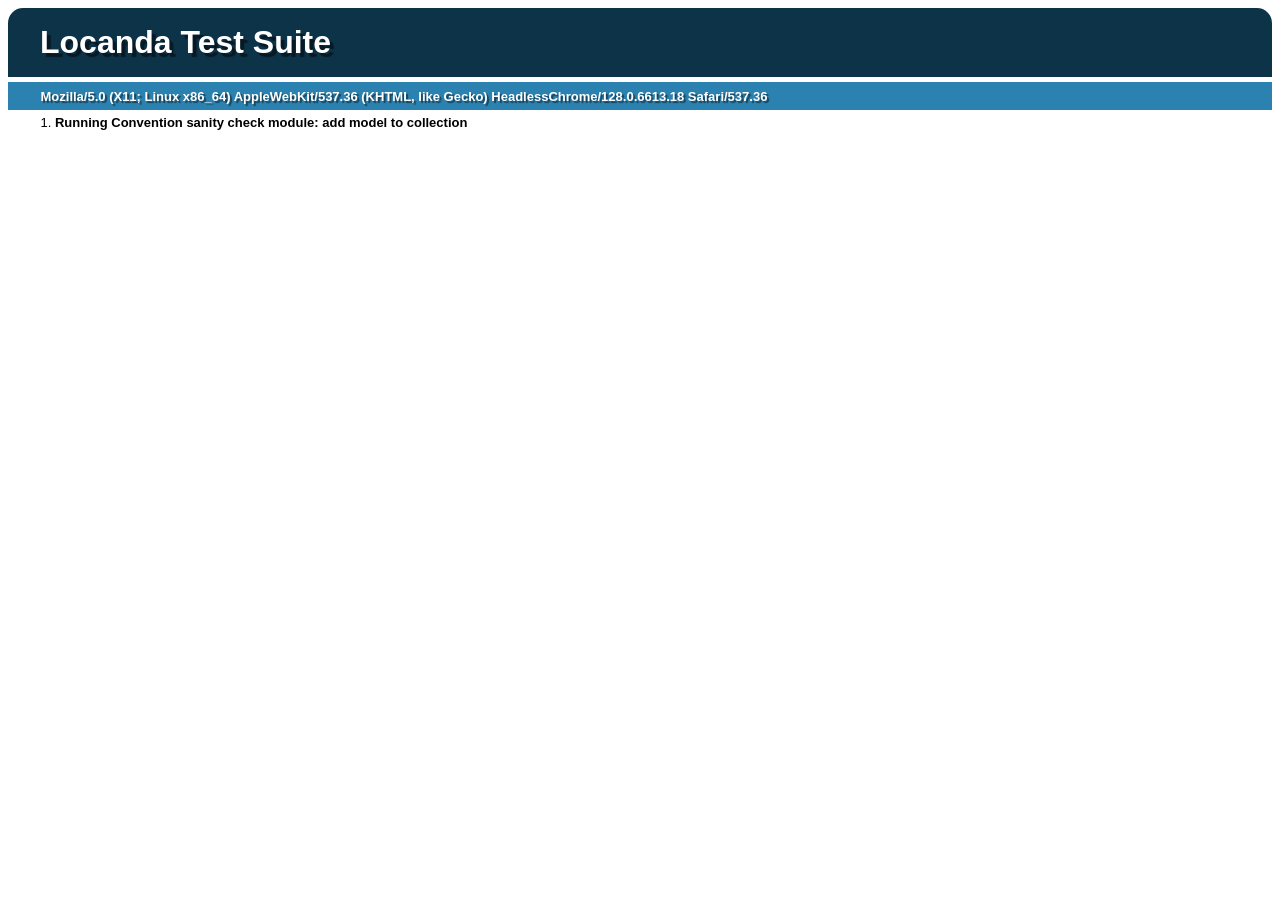
<file: webroot/funcunit-bookings.html>
<html>
<head>
	<!-- Change HREF to point to your copy of qunit.css -->
    <link rel="stylesheet" type="text/css" href="js/funcunit/qunit/qunit.css" />
    <!-- Change SRC to point to your copy of funcunit.js -->
	<script type='text/javascript' src='js/funcunit/funcunit.js'></script>
<script type='text/javascript' src='js/lib/jquery.min.js'></script>
<script type='text/javascript' src='js/lib/jquery-ui-1.8.9.custom.min.js'></script>
<script type='text/javascript' src="js/lib/jquerymx-1.0.custom.js"></script>
<script type='text/javascript' src='js/lib/ftod.js'></script>
<script type='text/javascript' src='js/lib/jquery.form.js'></script>
<script type='text/javascript' src="js/lib/jquery.i18n.js"></script>
<script type='text/javascript' src="js/lib/underscore-min.js"></script>
<script type='text/javascript' src="js/lib/backbone.js"></script>
<script type='text/javascript' src="js/lib/mustache.js"></script>
<script type='text/javascript' src="js/models/booking.js"></script>
<script type='text/javascript' src="js/collections/booking.js"></script>
<script type='text/javascript' src="js/views/bookingPreview.js"></script>
	<!-- Change SRC to point to your test.js -->
	<script type='text/javascript'>
	module("Convention sanity check", {
		  setup: function() {
		    // opens the page you want to test
		    S.open("findAllGuest.action?sect=guests");
		  }
		});

		test("add model to collection", function(){
	        var periodsListView = new BookingPreviewListView({collection: new Bookings(null,{idStructure:1,idGuest:2})});
		});

	</script>
	<title>Locanda Test Suite</title>
</head>
<body>
    <h1 id="qunit-header">Locanda Test Suite</h1>
	<h2 id="qunit-banner"></h2>
	<div id="qunit-testrunner-toolbar"></div>
	<h2 id="qunit-userAgent"></h2>
    <ol id="qunit-tests"></ol>
</body>
</html>
</file>
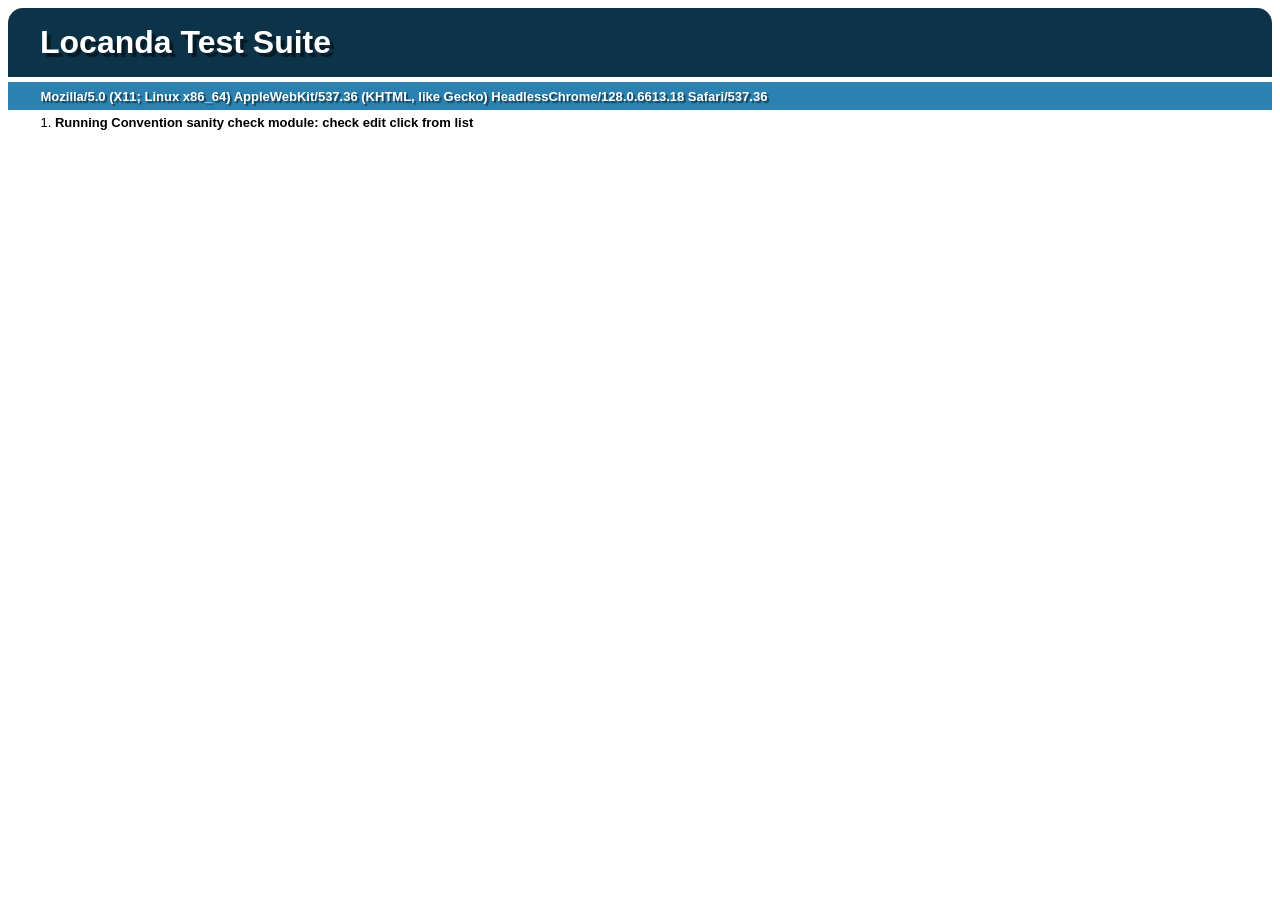
<file: webroot/funcunit-facilities.html>
<html>
<head>
	<!-- Change HREF to point to your copy of qunit.css -->
    <link rel="stylesheet" type="text/css" href="js/funcunit/qunit/qunit.css" />
    <!-- Change SRC to point to your copy of funcunit.js -->
	<script type='text/javascript' src='js/funcunit/funcunit.js'></script>
	<!-- Change SRC to point to your test.js -->
	<script type='text/javascript'>
	module("Convention sanity check", {
		  setup: function() {
		    // opens the page you want to test
		    S.open("findAllFacilities.action?sect=settings");
		  }
		});

	
		test("check edit click from list", function(){
			// S._window.appRouter.appView.listView.collection ='[{"name":"singola","id":2,"facilities":[],"maxGuests":1,"id_structure":6,"notes":null,"images":[]},{"name":"doppia","id":4,"facilities":[],"maxGuests":2,"id_structure":6,"notes":null,"images":[]},{"name":"tripla","id":5,"facilities":[],"maxGuests":3,"id_structure":6,"notes":null,"images":[]}]';
			//S._window.appRouter.appView.listView.collection.at(0).facilities =[{"name":"mio nome", "filename":"mio.jpg","id_structure":6, "id":8},{"name":"mio nome1", "filename":"mio1.jpg","id_structure":6, "id":9}];
			S._window.appRouter.appView.listView.collection.add([{"name": "frigo","id":"27", "description":"è un frigo", image:{"id":3, "caption":"fgi","file":{"id":4, "name":"miofile.jpg"}}},{"name":"jacuzzi", "id":"26", "description":"è una jacuzzi", image:{"id":4, "caption":"yyt","file":{"id":5, "name":"miofile2.jpg"}}},
			                                                     {"name": "frigo","id":"28", "description":"è un frigo2", image:{"id":3, "caption":"fgi","file":{"id":4, "name":"miofile.jpg"}}},
			                                                     {"name": "frigo","id":"29", "description":"è un frigo3", image:{"id":3, "caption":"fgi","file":{"id":4, "name":"miofile.jpg"}}},
			                                                     {"name": "frigo","id":"30", "description":"è un frigo4", image:{"id":3, "caption":"fgi","file":{"id":4, "name":"miofile.jpg"}}},
			                                                     {"name": "frigo","id":"31", "description":"è un frigo5", image:{"id":3, "caption":"fgi","file":{"id":4, "name":"miofile.jpg"}}},
			                                                     {"name": "frigo","id":"32", "description":"è un frigo6", image:{"id":3, "caption":"fgi","file":{"id":4, "name":"miofile.jpg"}}},
			                                                     {"name": "frigo","id":"33", "description":"è un frigo7", image:{"id":3, "caption":"fgi","file":{"id":4, "name":"miofile.jpg"}}},
			                                                     {"name": "frigo","id":"34", "description":"è un frigo8", image:{"id":3, "caption":"fgi","file":{"id":4, "name":"miofile.jpg"}}},
			                                                     {"name": "frigo","id":"35", "description":"è un frigo9", image:{"id":3, "caption":"fgi","file":{"id":4, "name":"miofile.jpg"}}},
			                                                     {"name": "frigo","id":"36", "description":"è un frigo10", image:{"id":3, "caption":"fgi","file":{"id":4, "name":"miofile.jpg"}}},
			                                                     {"name": "frigo","id":"37", "description":"è un frigo11", image:{"id":3, "caption":"fgi","file":{"id":4, "name":"miofile.jpg"}}},
			                                                     {"name": "frigo","id":"38", "description":"è un frigo12", image:{"id":3, "caption":"fgi","file":{"id":4, "name":"miofile.jpg"}}},
			                                                     {"name": "frigo","id":"39", "description":"è un frigo13", image:{"id":3, "caption":"fgi","file":{"id":4, "name":"miofile.jpg"}}},
			                                                     {"name": "frigo","id":"40", "description":"è un frigo14", image:{"id":3, "caption":"fgi","file":{"id":4, "name":"miofile.jpg"}}},
			                                                     {"name": "frigo","id":"41", "description":"è un frigo15", image:{"id":3, "caption":"fgi","file":{"id":4, "name":"miofile.jpg"}}},
			                                                     {"name": "frigo","id":"42", "description":"è un frigo16", image:{"id":3, "caption":"fgi","file":{"id":4, "name":"miofile.jpg"}}},
			                                                     {"name": "frigo","id":"43", "description":"è un frigo17", image:{"id":3, "caption":"fgi","file":{"id":4, "name":"miofile.jpg"}}}]);

			S("#row-list ul li").first().click(function(){
				S._window.appRouter.appView.listView.editView.render();
				//alert (S._window.appRouter.appView.editView.model.facilities[0].name);
				
			});
			
			/*
			S(".inplace-edit").click(function() {
				equal(S('input[name="name"]').val(), S._window.appRouter.appView.editView.model.get("name"), "Convention edit OK?")
			});
			*/
			
		  //ok( S(".item-destroy").first().click().size(), "There be elements in that there body")
		});
	</script>
	<title>Locanda Test Suite -Images</title>
</head>
<body>
    <h1 id="qunit-header">Locanda Test Suite</h1>
	<h2 id="qunit-banner"></h2>
	<div id="qunit-testrunner-toolbar"></div>
	<h2 id="qunit-userAgent"></h2>
    <ol id="qunit-tests"></ol>
</body>
</html>
</file>
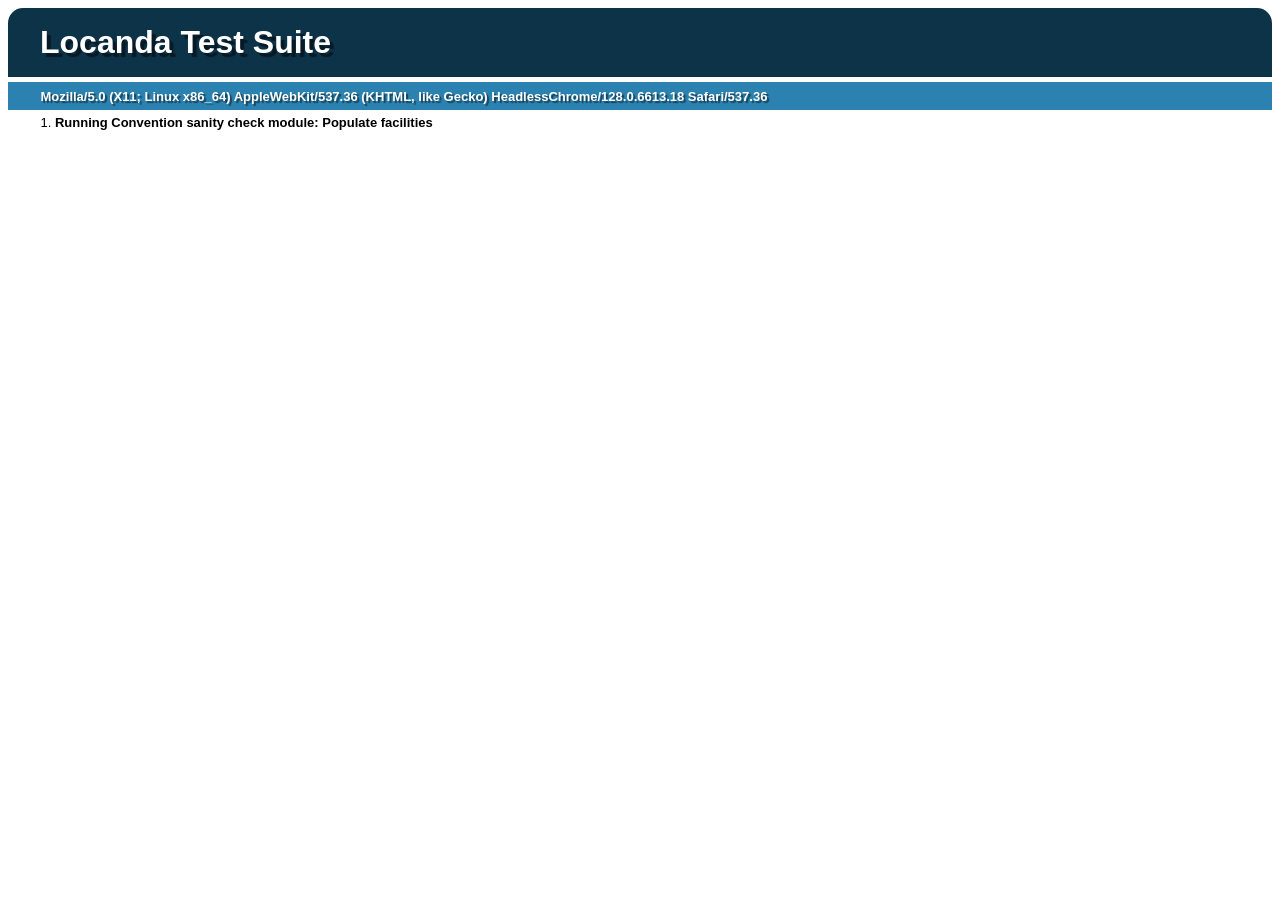
<file: webroot/funcunit-images.html>
<html>
<head>
	<!-- Change HREF to point to your copy of qunit.css -->
    <link rel="stylesheet" type="text/css" href="js/funcunit/qunit/qunit.css" />
    <!-- Change SRC to point to your copy of funcunit.js -->
	<script type='text/javascript' src='js/funcunit/funcunit.js'></script>
	<!-- Change SRC to point to your test.js -->
	<script type='text/javascript'>
	module("Convention sanity check", {
		  setup: function() {
		    // opens the page you want to test
		    S.open("findAllRoomTypes.action?sect=accomodation");
		  }
		});

	
		test("Populate facilities", function(){
			// S._window.appRouter.appView.listView.collection ='[{"name":"singola","id":2,"facilities":[],"maxGuests":1,"id_structure":6,"notes":null,"images":[]},{"name":"doppia","id":4,"facilities":[],"maxGuests":2,"id_structure":6,"notes":null,"images":[]},{"name":"tripla","id":5,"facilities":[],"maxGuests":3,"id_structure":6,"notes":null,"images":[]}]';
			//S._window.appRouter.appView.listView.collection.at(0).facilities =[{"name":"mio nome", "filename":"mio.jpg","id_structure":6, "id":8},{"name":"mio nome1", "filename":"mio1.jpg","id_structure":6, "id":9}];
			S._window.appRouter.appView.listView.collection.at(0).set({facilities :[{"name": "frigo","id":"25", "description":"è un frigo", image:{"id":3, "caption":"fgi","file":{"id":4, "name":"miofile.jpg"}}},{"name":"jacuzzi", "id":"26", "description":"è una jacuzzi", image:{"id":4, "caption":"yyt","file":{"id":5, "name":"miofile2.jpg"}}},
			       			                                                     {"name": "frigo","id":"28", "description":"è un frigo2", image:{"id":3, "caption":"fgi","file":{"id":4, "name":"miofile.jpg"}}},
			    			                                                     {"name": "frigo","id":"29", "description":"è un frigo3", image:{"id":3, "caption":"fgi","file":{"id":4, "name":"miofile.jpg"}}},
			    			                                                     {"name": "frigo","id":"30", "description":"è un frigo4", image:{"id":3, "caption":"fgi","file":{"id":4, "name":"miofile.jpg"}}},
			    			                                                     {"name": "frigo","id":"31", "description":"è un frigo5", image:{"id":3, "caption":"fgi","file":{"id":4, "name":"miofile.jpg"}}},
			    			                                                     {"name": "frigo","id":"32", "description":"è un frigo6", image:{"id":3, "caption":"fgi","file":{"id":4, "name":"miofile.jpg"}}},
			    			                                                     {"name": "frigo","id":"33", "description":"è un frigo7", image:{"id":3, "caption":"fgi","file":{"id":4, "name":"miofile.jpg"}}},
			    			                                                     {"name": "frigo","id":"34", "description":"è un frigo8", image:{"id":3, "caption":"fgi","file":{"id":4, "name":"miofile.jpg"}}},
			    			                                                     {"name": "frigo","id":"35", "description":"è un frigo9", image:{"id":3, "caption":"fgi","file":{"id":4, "name":"miofile.jpg"}}},
			    			                                                     {"name": "frigo","id":"36", "description":"è un frigo10", image:{"id":3, "caption":"fgi","file":{"id":4, "name":"miofile.jpg"}}},
			    			                                                     {"name": "frigo","id":"37", "description":"è un frigo11", image:{"id":3, "caption":"fgi","file":{"id":4, "name":"miofile.jpg"}}},
			    			                                                     {"name": "frigo","id":"38", "description":"è un frigo12", image:{"id":3, "caption":"fgi","file":{"id":4, "name":"miofile.jpg"}}},
			    			                                                     {"name": "frigo","id":"39", "description":"è un frigo13", image:{"id":3, "caption":"fgi","file":{"id":4, "name":"miofile.jpg"}}},
			    			                                                     {"name": "frigo","id":"40", "description":"è un frigo14", image:{"id":3, "caption":"fgi","file":{"id":4, "name":"miofile.jpg"}}},
			    			                                                     {"name": "frigo","id":"41", "description":"è un frigo15", image:{"id":3, "caption":"fgi","file":{"id":4, "name":"miofile.jpg"}}},
			    			                                                     {"name": "frigo","id":"42", "description":"è un frigo16", image:{"id":3, "caption":"fgi","file":{"id":4, "name":"miofile.jpg"}}},
			    			                                                     {"name": "frigo","id":"43", "description":"è un frigo17", image:{"id":3, "caption":"fgi","file":{"id":4, "name":"miofile.jpg"}}}],
			    			                                                     images :[{"id":3, "caption":"fgi","file":{"id":4, "name":"miofile.jpg"}},
						    			                                                     {"id":3, "caption":"fgi","file":{"id":4, "name":"miofile.jpg"}},
						    			                                                     {"id":3, "caption":"fgi","file":{"id":4, "name":"miofile.jpg"}},
						    			                                                     {"id":3, "caption":"fgi","file":{"id":4, "name":"miofile.jpg"}},
						    			                                                     {"id":3, "caption":"fgi","file":{"id":4, "name":"miofile.jpg"}},
						    			                                                     {"id":3, "caption":"fgi","file":{"id":4, "name":"miofile.jpg"}},
						    			                                                     {"id":3, "caption":"fgi","file":{"id":4, "name":"miofile.jpg"}},
						    			                                                     {"id":3, "caption":"fgi","file":{"id":4, "name":"miofile.jpg"}},
						    			                                                     {"id":3, "caption":"fgi","file":{"id":4, "name":"miofile.jpg"}},
						    			                                                     {"id":3, "caption":"fgi","file":{"id":4, "name":"miofile.jpg"}},
						    			                                                     {"id":3, "caption":"fgi","file":{"id":4, "name":"miofile.jpg"}},
						    			                                                     {"id":3, "caption":"fgi","file":{"id":4, "name":"miofile.jpg"}},
						    			                                                     {"id":3, "caption":"fgi","file":{"id":4, "name":"miofile.jpg"}},
						    			                                                     {"id":3, "caption":"fgi","file":{"id":4, "name":"miofile.jpg"}},
						    			                                                     {"id":3, "caption":"fgi","file":{"id":4, "name":"miofile.jpg"}},
						    			                                                     {"id":3, "caption":"fgi","file":{"id":4, "name":"miofile.jpg"}}]
						                                                                        
			                                                                        });

	
			/*
			S(".inplace-edit").click(function() {
				equal(S('input[name="name"]').val(), S._window.appRouter.appView.editView.model.get("name"), "Convention edit OK?")
			});
			*/
			
		  //ok( S(".item-destroy").first().click().size(), "There be elements in that there body")
		});

/* 		test("Populate images", function(){
			// S._window.appRouter.appView.listView.collection ='[{"name":"singola","id":2,"facilities":[],"maxGuests":1,"id_structure":6,"notes":null,"images":[]},{"name":"doppia","id":4,"facilities":[],"maxGuests":2,"id_structure":6,"notes":null,"images":[]},{"name":"tripla","id":5,"facilities":[],"maxGuests":3,"id_structure":6,"notes":null,"images":[]}]';
			//S._window.appRouter.appView.listView.collection.at(0).facilities =[{"name":"mio nome", "filename":"mio.jpg","id_structure":6, "id":8},{"name":"mio nome1", "filename":"mio1.jpg","id_structure":6, "id":9}];
			S._window.appRouter.appView.listView.collection.at(0).set({images :[{"id":3, "caption":"fgi","file":{"id":4, "name":"miofile.jpg"}},
			    			                                                     {"id":3, "caption":"fgi","file":{"id":4, "name":"miofile.jpg"}},
			    			                                                     {"id":3, "caption":"fgi","file":{"id":4, "name":"miofile.jpg"}},
			    			                                                     {"id":3, "caption":"fgi","file":{"id":4, "name":"miofile.jpg"}},
			    			                                                     {"id":3, "caption":"fgi","file":{"id":4, "name":"miofile.jpg"}},
			    			                                                     {"id":3, "caption":"fgi","file":{"id":4, "name":"miofile.jpg"}},
			    			                                                     {"id":3, "caption":"fgi","file":{"id":4, "name":"miofile.jpg"}},
			    			                                                     {"id":3, "caption":"fgi","file":{"id":4, "name":"miofile.jpg"}},
			    			                                                     {"id":3, "caption":"fgi","file":{"id":4, "name":"miofile.jpg"}},
			    			                                                     {"id":3, "caption":"fgi","file":{"id":4, "name":"miofile.jpg"}},
			    			                                                     {"id":3, "caption":"fgi","file":{"id":4, "name":"miofile.jpg"}},
			    			                                                     {"id":3, "caption":"fgi","file":{"id":4, "name":"miofile.jpg"}},
			    			                                                     {"id":3, "caption":"fgi","file":{"id":4, "name":"miofile.jpg"}},
			    			                                                     {"id":3, "caption":"fgi","file":{"id":4, "name":"miofile.jpg"}},
			    			                                                     {"id":3, "caption":"fgi","file":{"id":4, "name":"miofile.jpg"}},
			    			                                                     {"id":3, "caption":"fgi","file":{"id":4, "name":"miofile.jpg"}}]
			                                                                        });

		}); */
	
	</script>
	<title>Locanda Test Suite-Images</title>
</head>
<body>
    <h1 id="qunit-header">Locanda Test Suite</h1>
	<h2 id="qunit-banner"></h2>
	<div id="qunit-testrunner-toolbar"></div>
	<h2 id="qunit-userAgent"></h2>
    <ol id="qunit-tests"></ol>
</body>
</html>
</file>
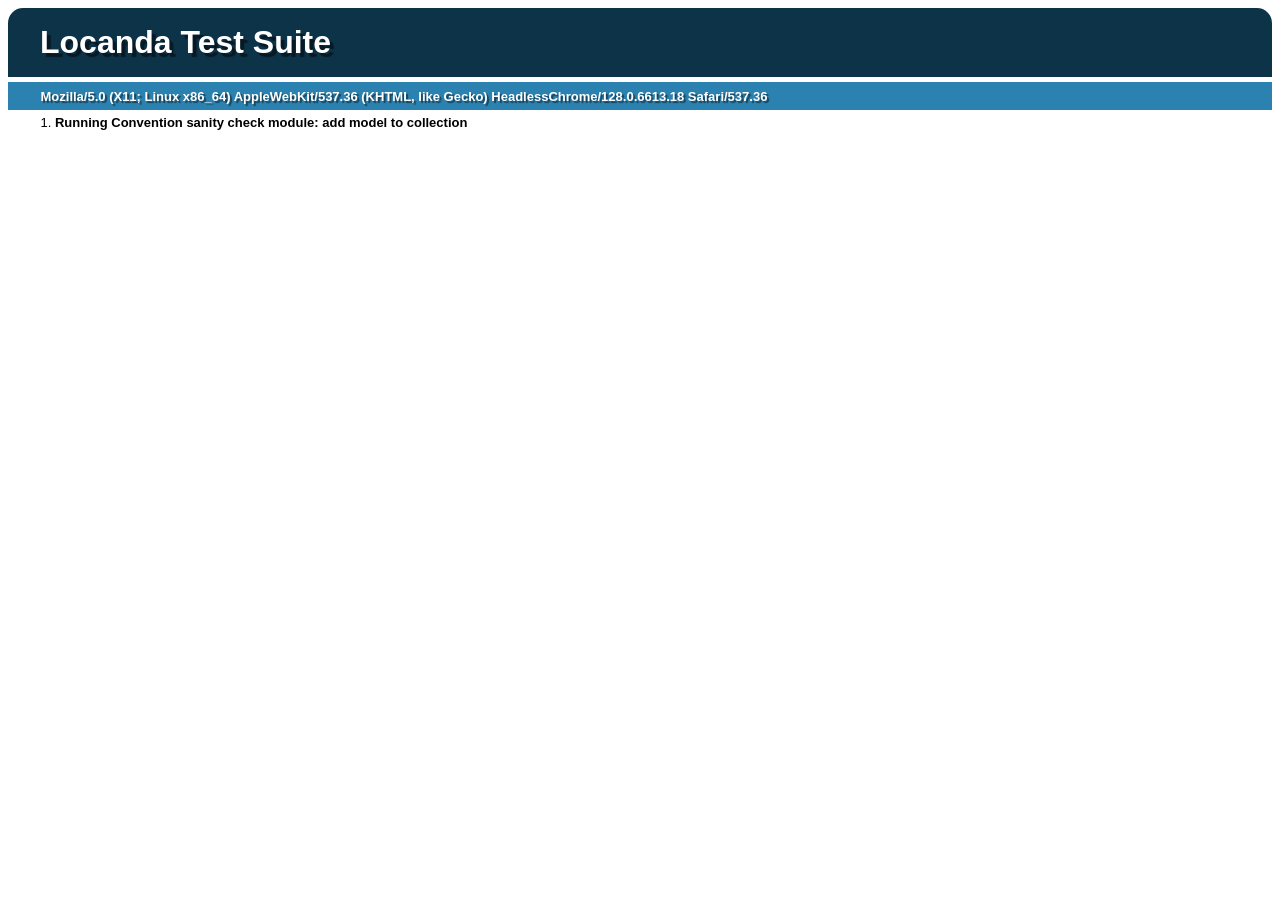
<file: webroot/funcunit-seasons.html>
<html>
<head>
	<!-- Change HREF to point to your copy of qunit.css -->
    <link rel="stylesheet" type="text/css" href="js/funcunit/qunit/qunit.css" />
    <!-- Change SRC to point to your copy of funcunit.js -->
	<script type='text/javascript' src='js/funcunit/funcunit.js'></script>
	<!-- Change SRC to point to your test.js -->
	<script type='text/javascript'>
	module("Convention sanity check", {
		  setup: function() {
		    // opens the page you want to test
		    S.open("findAllSeasons.action?sect=settings");
		  }
		});

		test("add model to collection", function(){
		
		var sizeCollection = S._window.appRouter.appView.listView.collection.size();
		S._window.appRouter.appView.listView.collection.add({id:5, name: "summer", year: 2012, periods: [{startDate:"06/06/2012", endDate:"14/09/2012",id_season: 5},{startDate:"15/09/2012", endDate:"28/10/2012",id_season: 5}] });
		ok((S._window.appRouter.appView.listView.collection.size() == sizeCollection+1),"Collection increased successfully?");
		
	});

	</script>
	<title>Locanda Test Suite</title>
</head>
<body>
    <h1 id="qunit-header">Locanda Test Suite</h1>
	<h2 id="qunit-banner"></h2>
	<div id="qunit-testrunner-toolbar"></div>
	<h2 id="qunit-userAgent"></h2>
    <ol id="qunit-tests"></ol>
</body>
</html>
</file>
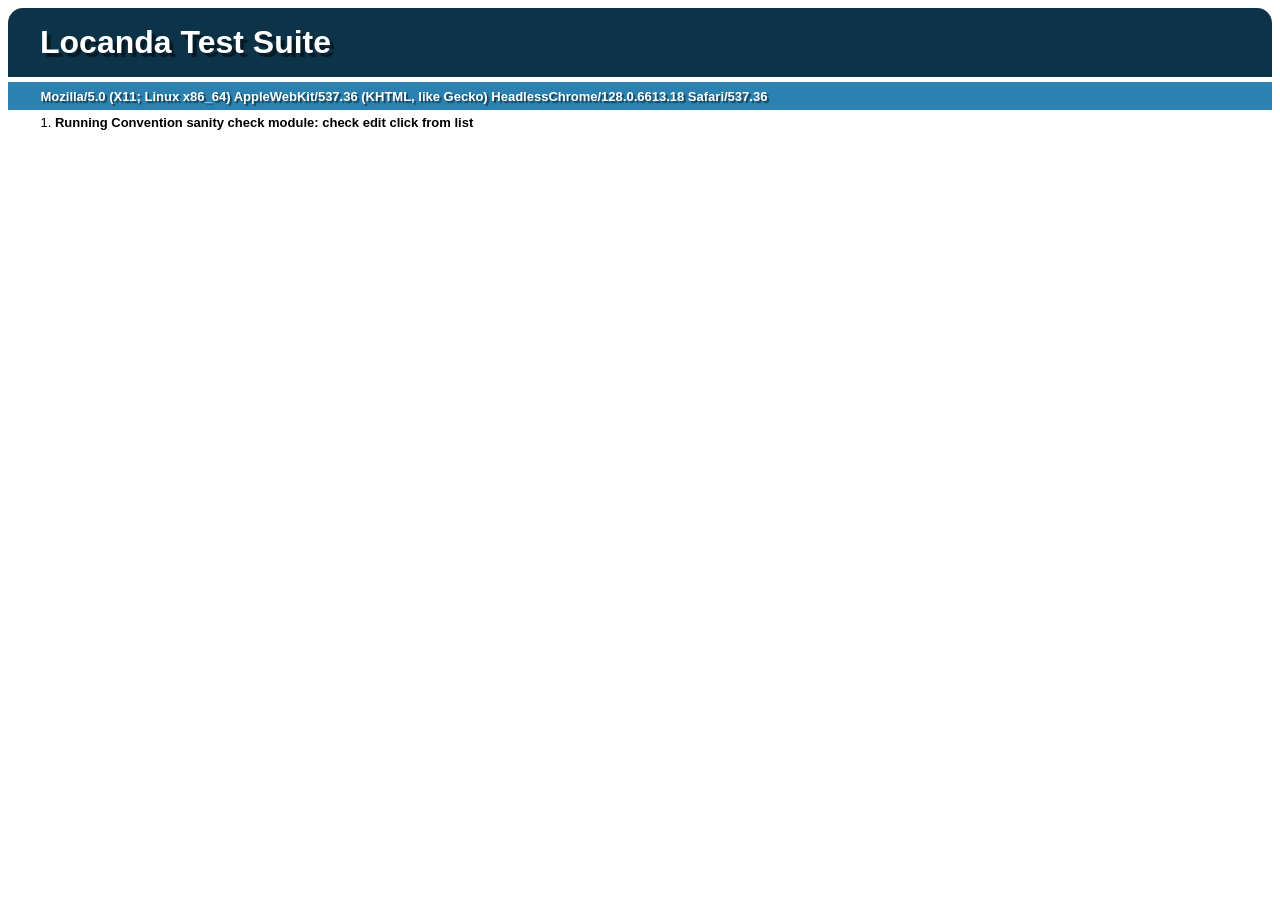
<file: webroot/funcunit.html>
<html>
<head>
	<!-- Change HREF to point to your copy of qunit.css -->
    <link rel="stylesheet" type="text/css" href="js/funcunit/qunit/qunit.css" />
    <!-- Change SRC to point to your copy of funcunit.js -->
	<script type='text/javascript' src='js/funcunit/funcunit.js'></script>
	<!-- Change SRC to point to your test.js -->
	<script type='text/javascript'>
	module("Convention sanity check", {
		  setup: function() {
		    // opens the page you want to test
		    S.open("findAllConventions.action?sect=settings");
		  }
		});

	
		test("check edit click from list", function(){
			
			S("#row-list ul li").first().click();
			S(".inplace-edit").click(function() {
				equal(S('input[name="name"]').val(), S._window.appRouter.appView.editView.model.get("name"), "Convention edit OK?")
			});
			
		  //ok( S(".item-destroy").first().click().size(), "There be elements in that there body")
		});
	

	

	
	
	test("add model to collection", function(){
		
		//remove last model
		var sizeCollection = S._window.appRouter.appView.listView.collection.size();
		S._window.appRouter.appView.listView.collection.add({ name: "my convention", activationCode: "dafs6ds7" });
		ok((S._window.appRouter.appView.listView.collection.size() == sizeCollection+1),"Collection increased successfully?");
		
	});
	

	

	
	test("check delete model from collection", function(){
		
		//remove last model
		var sizeCollection = S._window.appRouter.appView.listView.collection.size();
		var lastModel = S._window.appRouter.appView.listView.collection.last();
		S._window.appRouter.appView.listView.collection.remove(lastModel);
		ok((S._window.appRouter.appView.listView.collection.size() == sizeCollection-1),"Collection truncated successfully?");
		
	});
	
	test("check destroy model contained in  collection and size collection", function(){
		
		//remove last model
		var sizeCollection = S._window.appRouter.appView.listView.collection.size();
		var lastModel = S._window.appRouter.appView.listView.collection.last();
	
		 lastModel.trigger('destroy', lastModel);
		 // lastModel.trigger('destroy', lastModel);
		  delete lastModel;
		ok((S._window.appRouter.appView.listView.collection.size() == sizeCollection-1),"Collection truncated successfully?");
		
	});
	
	test("check destroy model contained in  collection and presence in collection", function(){
		
		//remove last model
		var myCollection = S._window.appRouter.appView.listView.collection;
		var lastModel = S._window.appRouter.appView.listView.collection.last();
		var idModel = lastModel.id;
		
		lastModel.trigger('destroy', lastModel);
		

		ok(( typeof myCollection.get(idModel) == "undefined"),"Collection truncated successfully?");
		
	});

	test("check update model in collection", function(){
	
		var myCollection = S._window.appRouter.appView.listView.collection;
		var lastModel = S._window.appRouter.appView.listView.collection.last();
		var idModel = lastModel.id;
		lastModel.set({'name': 'My Name'});
		ok(( myCollection.get(idModel).get("name") == "My Name"),"Collection truncated successfully?");
		
	});
	
	test("check delete REST", function(){
		var sizeCollection = S._window.appRouter.appView.listView.collection.size();
		S(".row-item-destroy").last().click();
		ok((S._window.appRouter.appView.listView.collection.size() == sizeCollection-1),"Collection decreased successfully?");
		
	});
	
	test("check update REST", function(){
		var myCollection = S._window.appRouter.appView.listView.collection;
		S("#row-list ul li").first().click(function() {
			S(".inplace-edit").click(function() {
			S('input[name="name"]').type("[shift]"+
            "[left][left][left][left][left][left][left][left][left][left][left][left][left]"+
            "[shift-up][delete]");
			S('input[name="convention.name"]').type("new name1");
			var idModel = S._window.appRouter.appView.editView.model.id;
			
			
		});
		//wait for input val to be new name1
		S("input:submit").click();
		S('input[name="name"]').val(/new name1/ , function(){
			var idModel = S._window.appRouter.appView.editView.model.id;
			//S._window.myAppView.editView.trigger("submit form", S._window.myAppView.editView);
			//S.wait(500);
			ok((myCollection.get(idModel).get("name") == "new name1"),"Collection updated successfully?");
			
		});
		
		});
		
	});
	
/*	test("check reset collection", function(){
		
		//remove last model
		 S._window.myAppView.collection.reset({silent: true});
		
		ok(!S._window.myAppView.collection.size(),"Collection resetted successfully");
	});
	
*/
	</script>
	<title>Locanda Test Suite</title>
</head>
<body>
    <h1 id="qunit-header">Locanda Test Suite</h1>
	<h2 id="qunit-banner"></h2>
	<div id="qunit-testrunner-toolbar"></div>
	<h2 id="qunit-userAgent"></h2>
    <ol id="qunit-tests"></ol>
</body>
</html>
</file>
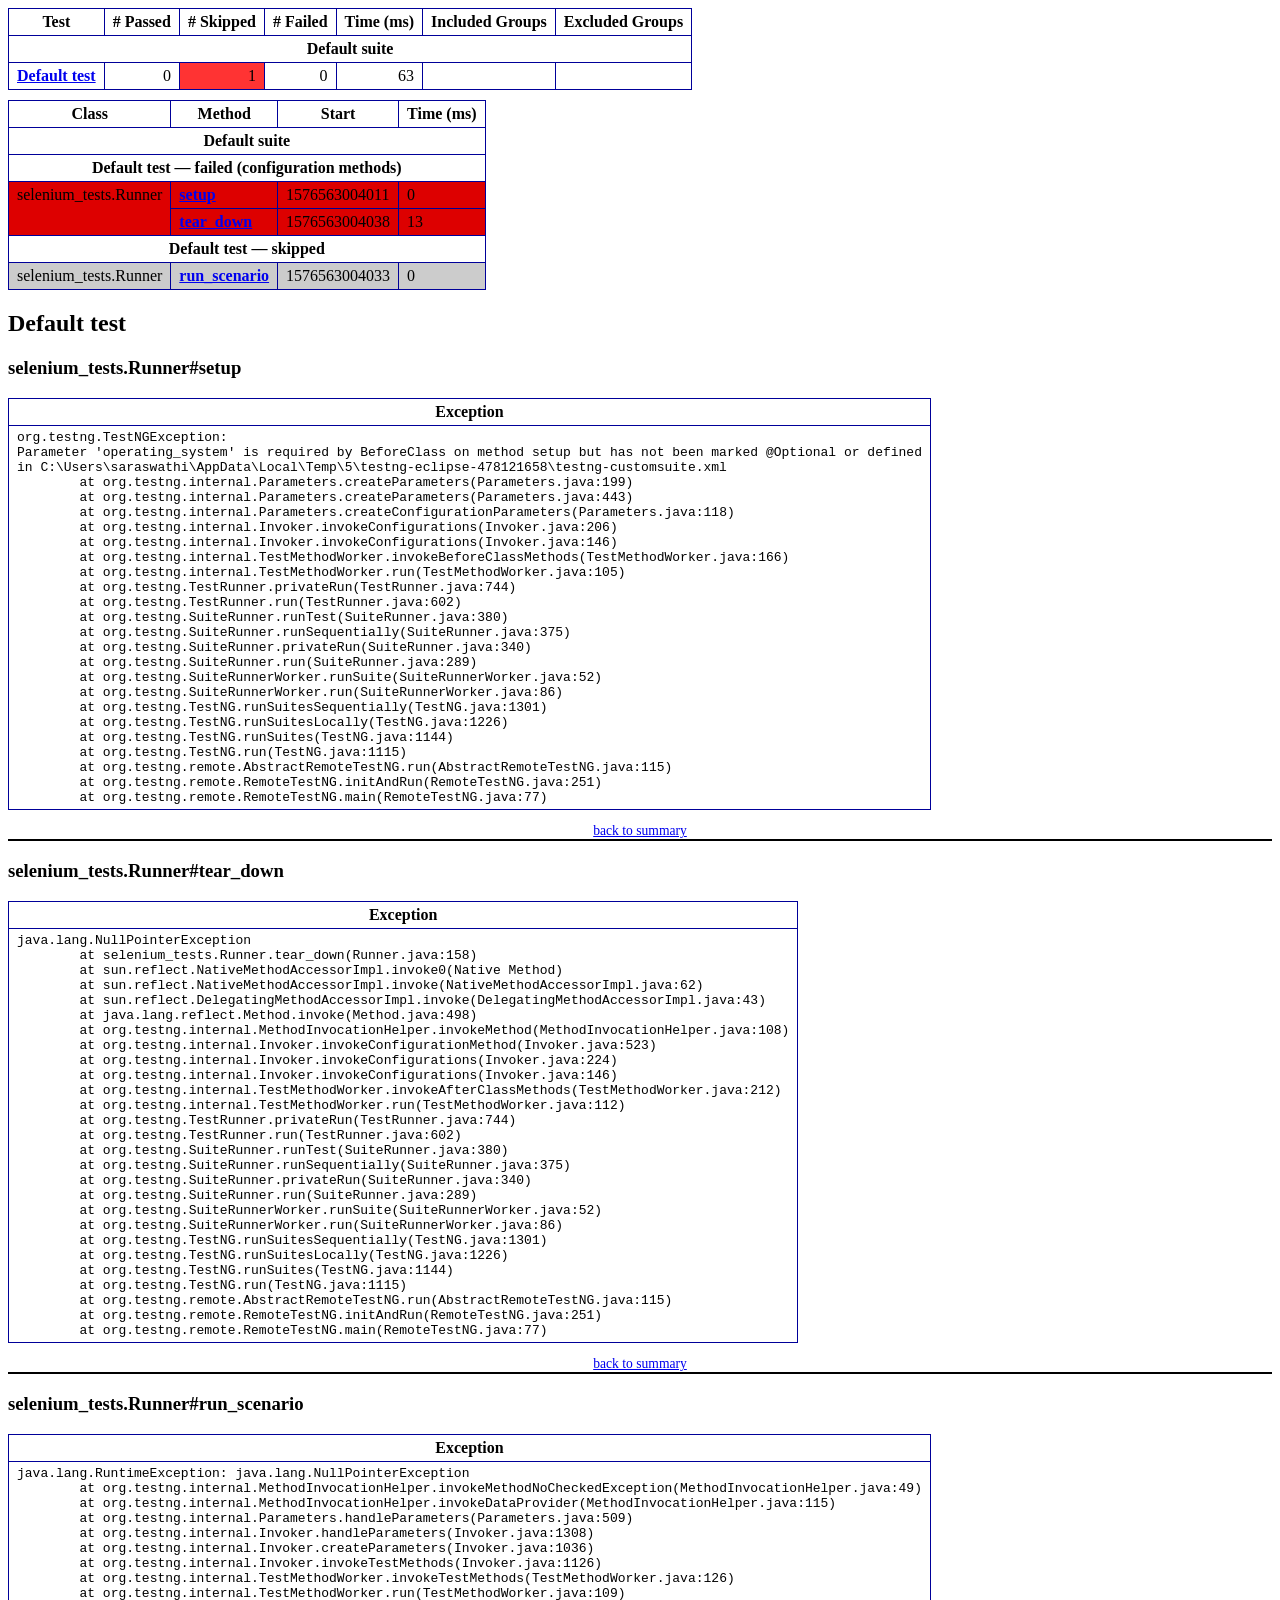
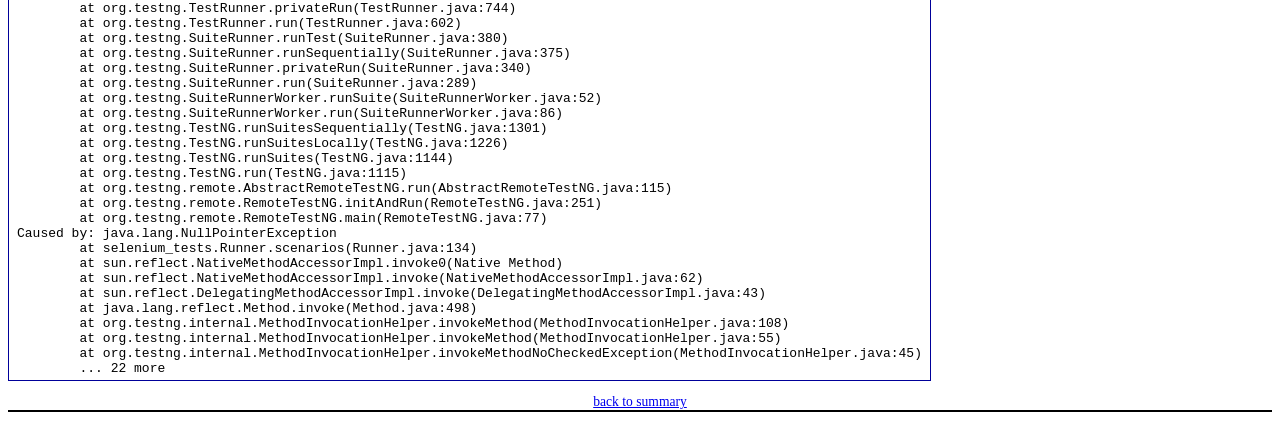
<file: qa/test-output/emailable-report.html>
<!DOCTYPE html PUBLIC "-//W3C//DTD XHTML 1.1//EN" "http://www.w3.org/TR/xhtml11/DTD/xhtml11.dtd">
<html xmlns="http://www.w3.org/1999/xhtml"><head><title>TestNG Report</title><style type="text/css">table {margin-bottom:10px;border-collapse:collapse;empty-cells:show}th,td {border:1px solid #009;padding:.25em .5em}th {vertical-align:bottom}td {vertical-align:top}table a {font-weight:bold}.stripe td {background-color: #E6EBF9}.num {text-align:right}.passedodd td {background-color: #3F3}.passedeven td {background-color: #0A0}.skippedodd td {background-color: #DDD}.skippedeven td {background-color: #CCC}.failedodd td,.attn {background-color: #F33}.failedeven td,.stripe .attn {background-color: #D00}.stacktrace {white-space:pre;font-family:monospace}.totop {font-size:85%;text-align:center;border-bottom:2px solid #000}</style></head><body><table><tr><th>Test</th><th># Passed</th><th># Skipped</th><th># Failed</th><th>Time (ms)</th><th>Included Groups</th><th>Excluded Groups</th></tr><tr><th colspan="7">Default suite</th></tr><tr><td><a href="#t0">Default test</a></td><td class="num">0</td><td class="num attn">1</td><td class="num">0</td><td class="num">63</td><td></td><td></td></tr></table><table id='summary'><thead><tr><th>Class</th><th>Method</th><th>Start</th><th>Time (ms)</th></tr></thead><tbody><tr><th colspan="4">Default suite</th></tr></tbody><tbody id="t0"><tr><th colspan="4">Default test &#8212; failed (configuration methods)</th></tr><tr class="failedeven"><td rowspan="2">selenium_tests.Runner</td><td><a href="#m0">setup</a></td><td rowspan="1">1576563004011</td><td rowspan="1">0</td></tr><tr class="failedeven"><td><a href="#m1">tear_down</a></td><td rowspan="1">1576563004038</td><td rowspan="1">13</td></tr><tr><th colspan="4">Default test &#8212; skipped</th></tr><tr class="skippedeven"><td rowspan="1">selenium_tests.Runner</td><td><a href="#m2">run_scenario</a></td><td rowspan="1">1576563004033</td><td rowspan="1">0</td></tr></tbody></table><h2>Default test</h2><h3 id="m0">selenium_tests.Runner#setup</h3><table class="result"><tr><th>Exception</th></tr><tr><td><div class="stacktrace">org.testng.TestNGException: 
Parameter &apos;operating_system&apos; is required by BeforeClass on method setup but has not been marked @Optional or defined
in C:\Users\saraswathi\AppData\Local\Temp\5\testng-eclipse-478121658\testng-customsuite.xml
	at org.testng.internal.Parameters.createParameters(Parameters.java:199)
	at org.testng.internal.Parameters.createParameters(Parameters.java:443)
	at org.testng.internal.Parameters.createConfigurationParameters(Parameters.java:118)
	at org.testng.internal.Invoker.invokeConfigurations(Invoker.java:206)
	at org.testng.internal.Invoker.invokeConfigurations(Invoker.java:146)
	at org.testng.internal.TestMethodWorker.invokeBeforeClassMethods(TestMethodWorker.java:166)
	at org.testng.internal.TestMethodWorker.run(TestMethodWorker.java:105)
	at org.testng.TestRunner.privateRun(TestRunner.java:744)
	at org.testng.TestRunner.run(TestRunner.java:602)
	at org.testng.SuiteRunner.runTest(SuiteRunner.java:380)
	at org.testng.SuiteRunner.runSequentially(SuiteRunner.java:375)
	at org.testng.SuiteRunner.privateRun(SuiteRunner.java:340)
	at org.testng.SuiteRunner.run(SuiteRunner.java:289)
	at org.testng.SuiteRunnerWorker.runSuite(SuiteRunnerWorker.java:52)
	at org.testng.SuiteRunnerWorker.run(SuiteRunnerWorker.java:86)
	at org.testng.TestNG.runSuitesSequentially(TestNG.java:1301)
	at org.testng.TestNG.runSuitesLocally(TestNG.java:1226)
	at org.testng.TestNG.runSuites(TestNG.java:1144)
	at org.testng.TestNG.run(TestNG.java:1115)
	at org.testng.remote.AbstractRemoteTestNG.run(AbstractRemoteTestNG.java:115)
	at org.testng.remote.RemoteTestNG.initAndRun(RemoteTestNG.java:251)
	at org.testng.remote.RemoteTestNG.main(RemoteTestNG.java:77)
</div></td></tr></table><p class="totop"><a href="#summary">back to summary</a></p><h3 id="m1">selenium_tests.Runner#tear_down</h3><table class="result"><tr><th>Exception</th></tr><tr><td><div class="stacktrace">java.lang.NullPointerException
	at selenium_tests.Runner.tear_down(Runner.java:158)
	at sun.reflect.NativeMethodAccessorImpl.invoke0(Native Method)
	at sun.reflect.NativeMethodAccessorImpl.invoke(NativeMethodAccessorImpl.java:62)
	at sun.reflect.DelegatingMethodAccessorImpl.invoke(DelegatingMethodAccessorImpl.java:43)
	at java.lang.reflect.Method.invoke(Method.java:498)
	at org.testng.internal.MethodInvocationHelper.invokeMethod(MethodInvocationHelper.java:108)
	at org.testng.internal.Invoker.invokeConfigurationMethod(Invoker.java:523)
	at org.testng.internal.Invoker.invokeConfigurations(Invoker.java:224)
	at org.testng.internal.Invoker.invokeConfigurations(Invoker.java:146)
	at org.testng.internal.TestMethodWorker.invokeAfterClassMethods(TestMethodWorker.java:212)
	at org.testng.internal.TestMethodWorker.run(TestMethodWorker.java:112)
	at org.testng.TestRunner.privateRun(TestRunner.java:744)
	at org.testng.TestRunner.run(TestRunner.java:602)
	at org.testng.SuiteRunner.runTest(SuiteRunner.java:380)
	at org.testng.SuiteRunner.runSequentially(SuiteRunner.java:375)
	at org.testng.SuiteRunner.privateRun(SuiteRunner.java:340)
	at org.testng.SuiteRunner.run(SuiteRunner.java:289)
	at org.testng.SuiteRunnerWorker.runSuite(SuiteRunnerWorker.java:52)
	at org.testng.SuiteRunnerWorker.run(SuiteRunnerWorker.java:86)
	at org.testng.TestNG.runSuitesSequentially(TestNG.java:1301)
	at org.testng.TestNG.runSuitesLocally(TestNG.java:1226)
	at org.testng.TestNG.runSuites(TestNG.java:1144)
	at org.testng.TestNG.run(TestNG.java:1115)
	at org.testng.remote.AbstractRemoteTestNG.run(AbstractRemoteTestNG.java:115)
	at org.testng.remote.RemoteTestNG.initAndRun(RemoteTestNG.java:251)
	at org.testng.remote.RemoteTestNG.main(RemoteTestNG.java:77)
</div></td></tr></table><p class="totop"><a href="#summary">back to summary</a></p><h3 id="m2">selenium_tests.Runner#run_scenario</h3><table class="result"><tr><th>Exception</th></tr><tr><td><div class="stacktrace">java.lang.RuntimeException: java.lang.NullPointerException
	at org.testng.internal.MethodInvocationHelper.invokeMethodNoCheckedException(MethodInvocationHelper.java:49)
	at org.testng.internal.MethodInvocationHelper.invokeDataProvider(MethodInvocationHelper.java:115)
	at org.testng.internal.Parameters.handleParameters(Parameters.java:509)
	at org.testng.internal.Invoker.handleParameters(Invoker.java:1308)
	at org.testng.internal.Invoker.createParameters(Invoker.java:1036)
	at org.testng.internal.Invoker.invokeTestMethods(Invoker.java:1126)
	at org.testng.internal.TestMethodWorker.invokeTestMethods(TestMethodWorker.java:126)
	at org.testng.internal.TestMethodWorker.run(TestMethodWorker.java:109)
	at org.testng.TestRunner.privateRun(TestRunner.java:744)
	at org.testng.TestRunner.run(TestRunner.java:602)
	at org.testng.SuiteRunner.runTest(SuiteRunner.java:380)
	at org.testng.SuiteRunner.runSequentially(SuiteRunner.java:375)
	at org.testng.SuiteRunner.privateRun(SuiteRunner.java:340)
	at org.testng.SuiteRunner.run(SuiteRunner.java:289)
	at org.testng.SuiteRunnerWorker.runSuite(SuiteRunnerWorker.java:52)
	at org.testng.SuiteRunnerWorker.run(SuiteRunnerWorker.java:86)
	at org.testng.TestNG.runSuitesSequentially(TestNG.java:1301)
	at org.testng.TestNG.runSuitesLocally(TestNG.java:1226)
	at org.testng.TestNG.runSuites(TestNG.java:1144)
	at org.testng.TestNG.run(TestNG.java:1115)
	at org.testng.remote.AbstractRemoteTestNG.run(AbstractRemoteTestNG.java:115)
	at org.testng.remote.RemoteTestNG.initAndRun(RemoteTestNG.java:251)
	at org.testng.remote.RemoteTestNG.main(RemoteTestNG.java:77)
Caused by: java.lang.NullPointerException
	at selenium_tests.Runner.scenarios(Runner.java:134)
	at sun.reflect.NativeMethodAccessorImpl.invoke0(Native Method)
	at sun.reflect.NativeMethodAccessorImpl.invoke(NativeMethodAccessorImpl.java:62)
	at sun.reflect.DelegatingMethodAccessorImpl.invoke(DelegatingMethodAccessorImpl.java:43)
	at java.lang.reflect.Method.invoke(Method.java:498)
	at org.testng.internal.MethodInvocationHelper.invokeMethod(MethodInvocationHelper.java:108)
	at org.testng.internal.MethodInvocationHelper.invokeMethod(MethodInvocationHelper.java:55)
	at org.testng.internal.MethodInvocationHelper.invokeMethodNoCheckedException(MethodInvocationHelper.java:45)
	... 22 more
</div></td></tr></table><p class="totop"><a href="#summary">back to summary</a></p></body></html>
</file>
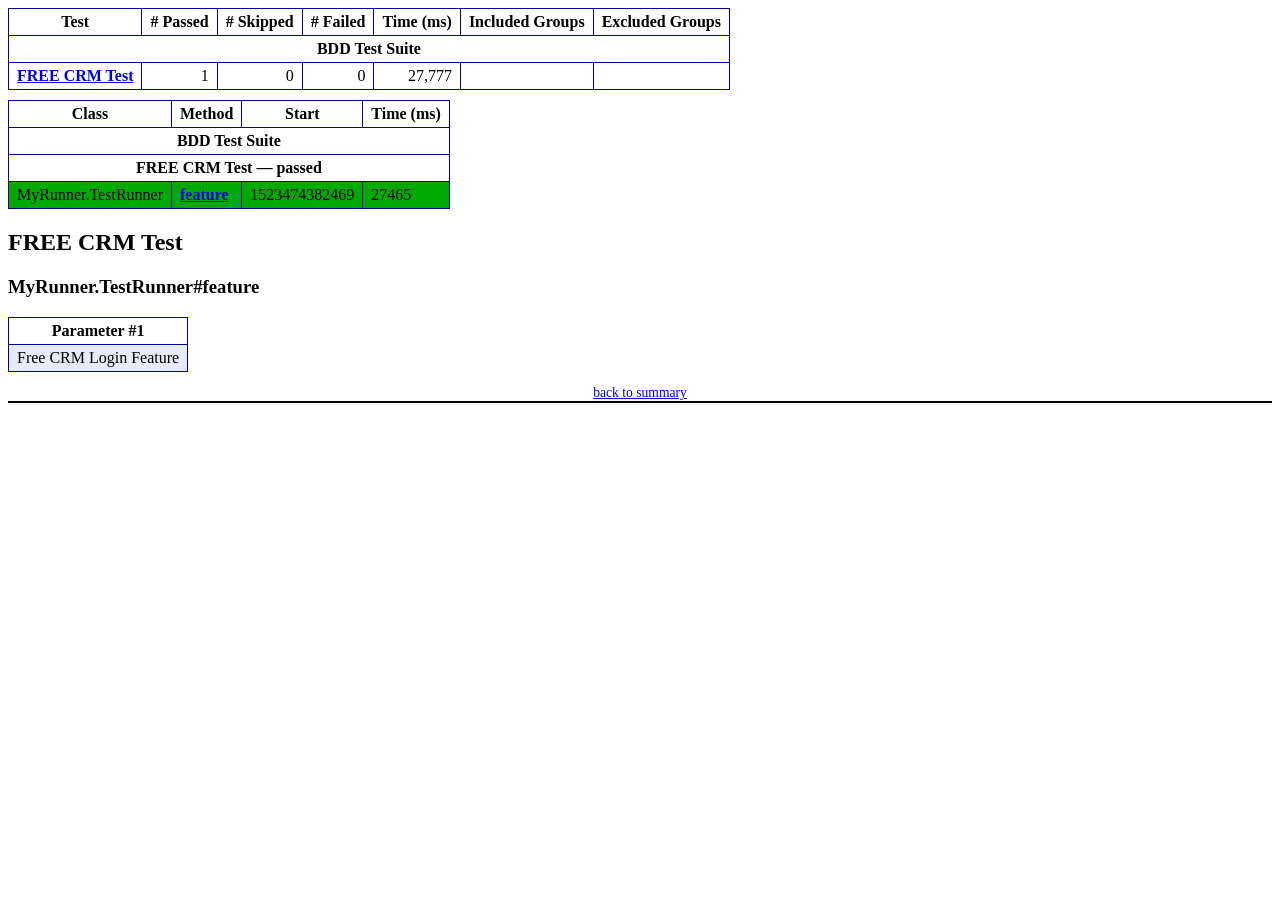
<file: qa1/test-output/emailable-report.html>
<!DOCTYPE html PUBLIC "-//W3C//DTD XHTML 1.1//EN" "http://www.w3.org/TR/xhtml11/DTD/xhtml11.dtd">
<html xmlns="http://www.w3.org/1999/xhtml">
<head>
<meta http-equiv="content-type" content="text/html; charset=UTF-8"/>
<title>TestNG Report</title>
<style type="text/css">table {margin-bottom:10px;border-collapse:collapse;empty-cells:show}th,td {border:1px solid #009;padding:.25em .5em}th {vertical-align:bottom}td {vertical-align:top}table a {font-weight:bold}.stripe td {background-color: #E6EBF9}.num {text-align:right}.passedodd td {background-color: #3F3}.passedeven td {background-color: #0A0}.skippedodd td {background-color: #DDD}.skippedeven td {background-color: #CCC}.failedodd td,.attn {background-color: #F33}.failedeven td,.stripe .attn {background-color: #D00}.stacktrace {white-space:pre;font-family:monospace}.totop {font-size:85%;text-align:center;border-bottom:2px solid #000}.invisible {display:none}</style>
</head>
<body>
<table>
<tr><th>Test</th><th># Passed</th><th># Skipped</th><th># Failed</th><th>Time (ms)</th><th>Included Groups</th><th>Excluded Groups</th></tr>
<tr><th colspan="7">BDD Test Suite</th></tr>
<tr><td><a href="#t0">FREE CRM Test</a></td><td class="num">1</td><td class="num">0</td><td class="num">0</td><td class="num">27,777</td><td></td><td></td></tr>
</table>
<table id='summary'><thead><tr><th>Class</th><th>Method</th><th>Start</th><th>Time (ms)</th></tr></thead><tbody><tr><th colspan="4">BDD Test Suite</th></tr></tbody><tbody id="t0"><tr><th colspan="4">FREE CRM Test &#8212; passed</th></tr><tr class="passedeven"><td rowspan="1">MyRunner.TestRunner</td><td><a href="#m0">feature</a></td><td rowspan="1">1523474382469</td><td rowspan="1">27465</td></tr></tbody>
</table>
<h2>FREE CRM Test</h2><h3 id="m0">MyRunner.TestRunner#feature</h3><table class="result"><tr class="param"><th>Parameter #1</th></tr><tr class="param stripe"><td>Free CRM Login Feature</td></tr></table><p class="totop"><a href="#summary">back to summary</a></p>
</body>
</html>
</file>
<file: qa/test-output/testng-reports.css>
body {
    margin: 0px 0px 5px 5px;
}

ul {
    margin: 0px;
}

li {
    list-style-type: none;
}

a {
    text-decoration: none;
}

a:hover {
    text-decoration: underline;
}

.navigator-selected {
    background: #ffa500;
}

.wrapper {
    position: absolute;
    top: 60px;
    bottom: 0;
    left: 400px;
    right: 0;
    overflow: auto;
}

.navigator-root {
    position: absolute;
    top: 60px;
    bottom: 0;
    left: 0;
    width: 400px;
    overflow-y: auto;
}

.suite {
    margin: 0px 10px 10px 0px;
    background-color: #fff8dc;
}

.suite-name {
    padding-left: 10px;
    font-size: 25px;
    font-family: Times;
}

.main-panel-header {
    padding: 5px;
    background-color: #9FB4D9; //afeeee;
    font-family: monospace;
    font-size: 18px;
}

.main-panel-content {
    padding: 5px;
    margin-bottom: 10px;
    background-color: #DEE8FC; //d0ffff;
}

.rounded-window {
    border-radius: 10px;
    border-style: solid;
    border-width: 1px;
}

.rounded-window-top {
    border-top-right-radius: 10px 10px;
    border-top-left-radius: 10px 10px;
    border-style: solid;
    border-width: 1px;
    overflow: auto;
}

.light-rounded-window-top {
    border-top-right-radius: 10px 10px;
    border-top-left-radius: 10px 10px;
}

.rounded-window-bottom {
    border-style: solid;
    border-width: 0px 1px 1px 1px;
    border-bottom-right-radius: 10px 10px;
    border-bottom-left-radius: 10px 10px;
    overflow: auto;
}

.method-name {
    font-size: 12px;
    font-family: monospace;
}

.method-content {
    border-style: solid;
    border-width: 0px 0px 1px 0px;
    margin-bottom: 10;
    padding-bottom: 5px;
    width: 80%;
}

.parameters {
    font-size: 14px;
    font-family: monospace;
}

.stack-trace {
    white-space: pre;
    font-family: monospace;
    font-size: 12px;
    font-weight: bold;
    margin-top: 0px;
    margin-left: 20px;
}

.testng-xml {
    font-family: monospace;
}

.method-list-content {
    margin-left: 10px;
}

.navigator-suite-content {
    margin-left: 10px;
    font: 12px 'Lucida Grande';
}

.suite-section-title {
    margin-top: 10px;
    width: 80%;
    border-style: solid;
    border-width: 1px 0px 0px 0px;
    font-family: Times;
    font-size: 18px;
    font-weight: bold;
}

.suite-section-content {
    list-style-image: url(bullet_point.png);
}

.top-banner-root {
    position: absolute;
    top: 0;
    height: 45px;
    left: 0;
    right: 0;
    padding: 5px;
    margin: 0px 0px 5px 0px;
    background-color: #0066ff;
    font-family: Times;
    color: #fff;
    text-align: center;
}

.top-banner-title-font {
    font-size: 25px;
}

.test-name {
    font-family: 'Lucida Grande';
    font-size: 16px;
}

.suite-icon {
    padding: 5px;
    float: right;
    height: 20;
}

.test-group {
    font: 20px 'Lucida Grande';
    margin: 5px 5px 10px 5px;
    border-width: 0px 0px 1px 0px;
    border-style: solid;
    padding: 5px;
}

.test-group-name {
    font-weight: bold;
}

.method-in-group {
    font-size: 16px;
    margin-left: 80px;
}

table.google-visualization-table-table {
    width: 100%;
}

.reporter-method-name {
    font-size: 14px;
    font-family: monospace;
}

.reporter-method-output-div {
    padding: 5px;
    margin: 0px 0px 5px 20px;
    font-size: 12px;
    font-family: monospace;
    border-width: 0px 0px 0px 1px;
    border-style: solid;
}

.ignored-class-div {
    font-size: 14px;
    font-family: monospace;
}

.ignored-methods-div {
    padding: 5px;
    margin: 0px 0px 5px 20px;
    font-size: 12px;
    font-family: monospace;
    border-width: 0px 0px 0px 1px;
    border-style: solid;
}

.border-failed {
    border-top-left-radius: 10px 10px;
    border-bottom-left-radius: 10px 10px;
    border-style: solid;
    border-width: 0px 0px 0px 10px;
    border-color: #f00;
}

.border-skipped {
    border-top-left-radius: 10px 10px;
    border-bottom-left-radius: 10px 10px;
    border-style: solid;
    border-width: 0px 0px 0px 10px;
    border-color: #edc600;
}

.border-passed {
    border-top-left-radius: 10px 10px;
    border-bottom-left-radius: 10px 10px;
    border-style: solid;
    border-width: 0px 0px 0px 10px;
    border-color: #19f52d;
}

.times-div {
    text-align: center;
    padding: 5px;
}

.suite-total-time {
    font: 16px 'Lucida Grande';
}

.configuration-suite {
    margin-left: 20px;
}

.configuration-test {
    margin-left: 40px;
}

.configuration-class {
    margin-left: 60px;
}

.configuration-method {
    margin-left: 80px;
}

.test-method {
    margin-left: 100px;
}

.chronological-class {
    background-color: #0ccff;
    border-style: solid;
    border-width: 0px 0px 1px 1px;
}

.method-start {
    float: right;
}

.chronological-class-name {
    padding: 0px 0px 0px 5px;
    color: #008;
}

.after, .before, .test-method {
    font-family: monospace;
    font-size: 14px;
}

.navigator-suite-header {
    font-size: 22px;
    margin: 0px 10px 5px 0px;
    background-color: #deb887;
    text-align: center;
}

.collapse-all-icon {
    padding: 5px;
    float: right;
}
</file>
<file: qa1/test-output/testng-reports.css>
body {
    margin: 0px 0px 5px 5px;
}

ul {
    margin: 0px;
}

li {
    list-style-type: none;
}

a {
    text-decoration: none;
}

a:hover {
    text-decoration: underline;
}

.navigator-selected {
    background: #ffa500;
}

.wrapper {
    position: absolute;
    top: 60px;
    bottom: 0;
    left: 400px;
    right: 0;
    overflow: auto;
}

.navigator-root {
    position: absolute;
    top: 60px;
    bottom: 0;
    left: 0;
    width: 400px;
    overflow-y: auto;
}

.suite {
    margin: 0px 10px 10px 0px;
    background-color: #fff8dc;
}

.suite-name {
    padding-left: 10px;
    font-size: 25px;
    font-family: Times;
}

.main-panel-header {
    padding: 5px;
    background-color: #9FB4D9; //afeeee;
    font-family: monospace;
    font-size: 18px;
}

.main-panel-content {
    padding: 5px;
    margin-bottom: 10px;
    background-color: #DEE8FC; //d0ffff;
}

.rounded-window {
    border-radius: 10px;
    border-style: solid;
    border-width: 1px;
}

.rounded-window-top {
    border-top-right-radius: 10px 10px;
    border-top-left-radius: 10px 10px;
    border-style: solid;
    border-width: 1px;
    overflow: auto;
}

.light-rounded-window-top {
    border-top-right-radius: 10px 10px;
    border-top-left-radius: 10px 10px;
}

.rounded-window-bottom {
    border-style: solid;
    border-width: 0px 1px 1px 1px;
    border-bottom-right-radius: 10px 10px;
    border-bottom-left-radius: 10px 10px;
    overflow: auto;
}

.method-name {
    font-size: 12px;
    font-family: monospace;
}

.method-content {
    border-style: solid;
    border-width: 0px 0px 1px 0px;
    margin-bottom: 10;
    padding-bottom: 5px;
    width: 80%;
}

.parameters {
    font-size: 14px;
    font-family: monospace;
}

.stack-trace {
    white-space: pre;
    font-family: monospace;
    font-size: 12px;
    font-weight: bold;
    margin-top: 0px;
    margin-left: 20px;
}

.testng-xml {
    font-family: monospace;
}

.method-list-content {
    margin-left: 10px;
}

.navigator-suite-content {
    margin-left: 10px;
    font: 12px 'Lucida Grande';
}

.suite-section-title {
    margin-top: 10px;
    width: 80%;
    border-style: solid;
    border-width: 1px 0px 0px 0px;
    font-family: Times;
    font-size: 18px;
    font-weight: bold;
}

.suite-section-content {
    list-style-image: url(bullet_point.png);
}

.top-banner-root {
    position: absolute;
    top: 0;
    height: 45px;
    left: 0;
    right: 0;
    padding: 5px;
    margin: 0px 0px 5px 0px;
    background-color: #0066ff;
    font-family: Times;
    color: #fff;
    text-align: center;
}

.top-banner-title-font {
    font-size: 25px;
}

.test-name {
    font-family: 'Lucida Grande';
    font-size: 16px;
}

.suite-icon {
    padding: 5px;
    float: right;
    height: 20;
}

.test-group {
    font: 20px 'Lucida Grande';
    margin: 5px 5px 10px 5px;
    border-width: 0px 0px 1px 0px;
    border-style: solid;
    padding: 5px;
}

.test-group-name {
    font-weight: bold;
}

.method-in-group {
    font-size: 16px;
    margin-left: 80px;
}

table.google-visualization-table-table {
    width: 100%;
}

.reporter-method-name {
    font-size: 14px;
    font-family: monospace;
}

.reporter-method-output-div {
    padding: 5px;
    margin: 0px 0px 5px 20px;
    font-size: 12px;
    font-family: monospace;
    border-width: 0px 0px 0px 1px;
    border-style: solid;
}

.ignored-class-div {
    font-size: 14px;
    font-family: monospace;
}

.ignored-methods-div {
    padding: 5px;
    margin: 0px 0px 5px 20px;
    font-size: 12px;
    font-family: monospace;
    border-width: 0px 0px 0px 1px;
    border-style: solid;
}

.border-failed {
    border-top-left-radius: 10px 10px;
    border-bottom-left-radius: 10px 10px;
    border-style: solid;
    border-width: 0px 0px 0px 10px;
    border-color: #f00;
}

.border-skipped {
    border-top-left-radius: 10px 10px;
    border-bottom-left-radius: 10px 10px;
    border-style: solid;
    border-width: 0px 0px 0px 10px;
    border-color: #edc600;
}

.border-passed {
    border-top-left-radius: 10px 10px;
    border-bottom-left-radius: 10px 10px;
    border-style: solid;
    border-width: 0px 0px 0px 10px;
    border-color: #19f52d;
}

.times-div {
    text-align: center;
    padding: 5px;
}

.suite-total-time {
    font: 16px 'Lucida Grande';
}

.configuration-suite {
    margin-left: 20px;
}

.configuration-test {
    margin-left: 40px;
}

.configuration-class {
    margin-left: 60px;
}

.configuration-method {
    margin-left: 80px;
}

.test-method {
    margin-left: 100px;
}

.chronological-class {
    background-color: #0ccff;
    border-style: solid;
    border-width: 0px 0px 1px 1px;
}

.method-start {
    float: right;
}

.chronological-class-name {
    padding: 0px 0px 0px 5px;
    color: #008;
}

.after, .before, .test-method {
    font-family: monospace;
    font-size: 14px;
}

.navigator-suite-header {
    font-size: 22px;
    margin: 0px 10px 5px 0px;
    background-color: #deb887;
    text-align: center;
}

.collapse-all-icon {
    padding: 5px;
    float: right;
}
</file>
<file: webroot/js/funcunit/qunit/qunit.css>
ol#qunit-tests {
	font-family:"Helvetica Neue Light", "HelveticaNeue-Light", "Helvetica Neue", Calibri, Helvetica, Arial;
	margin:0;
	padding:0;
	list-style-position:inside;

	font-size: smaller;
}
ol#qunit-tests li{
	padding:0.4em 0.5em 0.4em 2.5em;
	border-bottom:1px solid #fff;
	font-size:small;
	list-style-position:inside;
}
ol#qunit-tests li ol{
	box-shadow: inset 0px 2px 13px #999;
	-moz-box-shadow: inset 0px 2px 13px #999;
	-webkit-box-shadow: inset 0px 2px 13px #999;
	margin-top:0.5em;
	margin-left:0;
	padding:0.5em;
	background-color:#fff;
	border-radius:15px;
	-moz-border-radius: 15px;
	-webkit-border-radius: 15px;
}
ol#qunit-tests li li{
	border-bottom:none;
	margin:0.5em;
	background-color:#fff;
	list-style-position: inside;
	padding:0.4em 0.5em 0.4em 0.5em;
}

ol#qunit-tests li li.pass{
	border-left:26px solid #C6E746;
	background-color:#fff;
	color:#5E740B;
	}
ol#qunit-tests li li.fail{
	border-left:26px solid #EE5757;
	background-color:#fff;
	color:#710909;
}
ol#qunit-tests li.pass{
	background-color:#D2E0E6;
	color:#528CE0;
}
ol#qunit-tests li.fail{
	background-color:#EE5757;
	color:#000;
}
ol#qunit-tests li strong {
	cursor:pointer;
}
h1#qunit-header{
	background-color:#0d3349;
	margin:0;
	padding:0.5em 0 0.5em 1em;
	color:#fff;
	font-family:"Helvetica Neue Light", "HelveticaNeue-Light", "Helvetica Neue", Calibri, Helvetica, Arial;
	border-top-right-radius:15px;
	border-top-left-radius:15px;
	-moz-border-radius-topright:15px;
	-moz-border-radius-topleft:15px;
	-webkit-border-top-right-radius:15px;
	-webkit-border-top-left-radius:15px;
	text-shadow: rgba(0, 0, 0, 0.5) 4px 4px 1px;
}
h2#qunit-banner{
	font-family:"Helvetica Neue Light", "HelveticaNeue-Light", "Helvetica Neue", Calibri, Helvetica, Arial;
	height:5px;
	margin:0;
	padding:0;
}
h2#qunit-banner.qunit-pass{
	background-color:#C6E746;
}
h2#qunit-banner.qunit-fail, #qunit-testrunner-toolbar {
	background-color:#EE5757;
}
#qunit-testrunner-toolbar {
	font-family:"Helvetica Neue Light", "HelveticaNeue-Light", "Helvetica Neue", Calibri, Helvetica, Arial;
	padding:0;
	/*width:80%;*/
	padding:0em 0 0.5em 2em;
	font-size: small;
}
h2#qunit-userAgent {
	font-family:"Helvetica Neue Light", "HelveticaNeue-Light", "Helvetica Neue", Calibri, Helvetica, Arial;
	background-color:#2b81af;
	margin:0;
	padding:0;
	color:#fff;
	font-size: small;
	padding:0.5em 0 0.5em 2.5em;
	text-shadow: rgba(0, 0, 0, 0.5) 2px 2px 1px;
}
p#qunit-testresult{
	font-family:"Helvetica Neue Light", "HelveticaNeue-Light", "Helvetica Neue", Calibri, Helvetica, Arial;
	margin:0;
	font-size: small;
	color:#2b81af;
	border-bottom-right-radius:15px;
	border-bottom-left-radius:15px;
	-moz-border-radius-bottomright:15px;
	-moz-border-radius-bottomleft:15px;
	-webkit-border-bottom-right-radius:15px;
	-webkit-border-bottom-left-radius:15px;
	background-color:#D2E0E6;
	padding:0.5em 0.5em 0.5em 2.5em;
}
strong b.fail{
	color:#710909;
	}
strong b.pass{
	color:#5E740B;
	}
</file>
